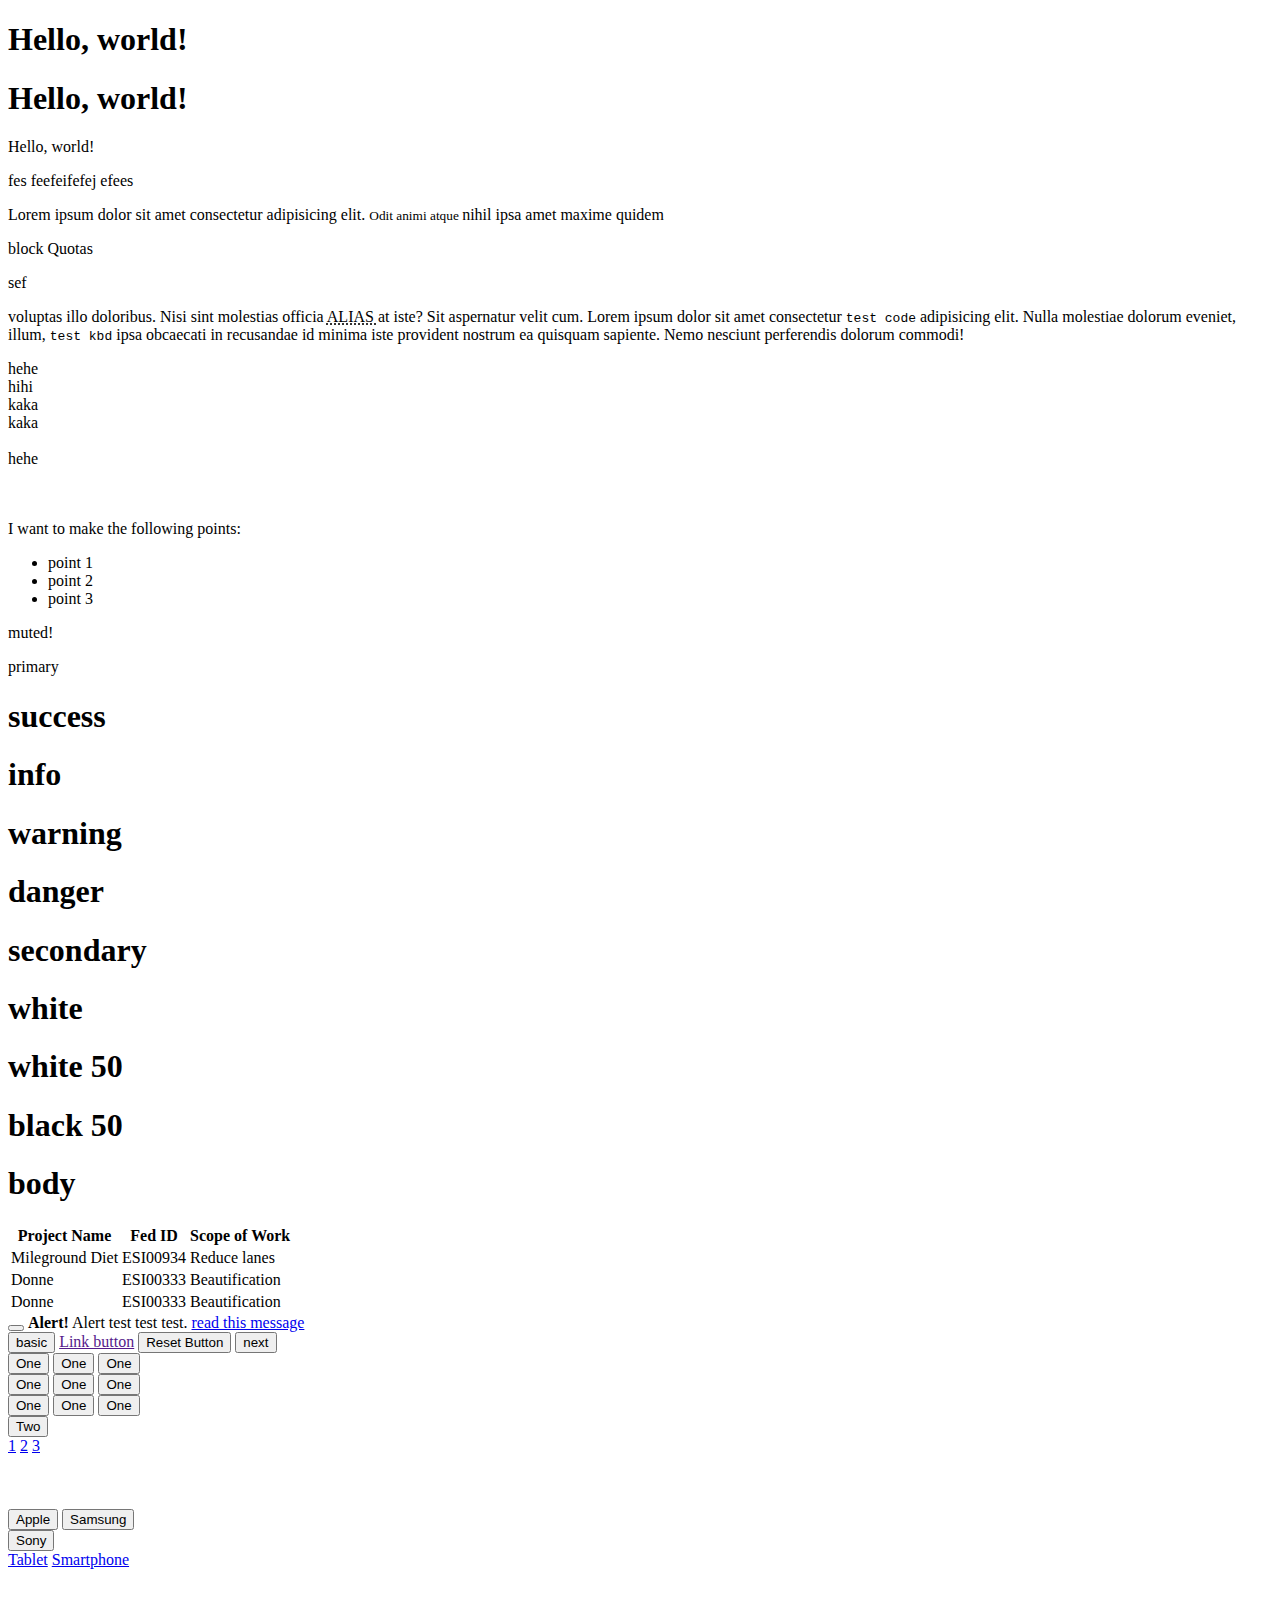
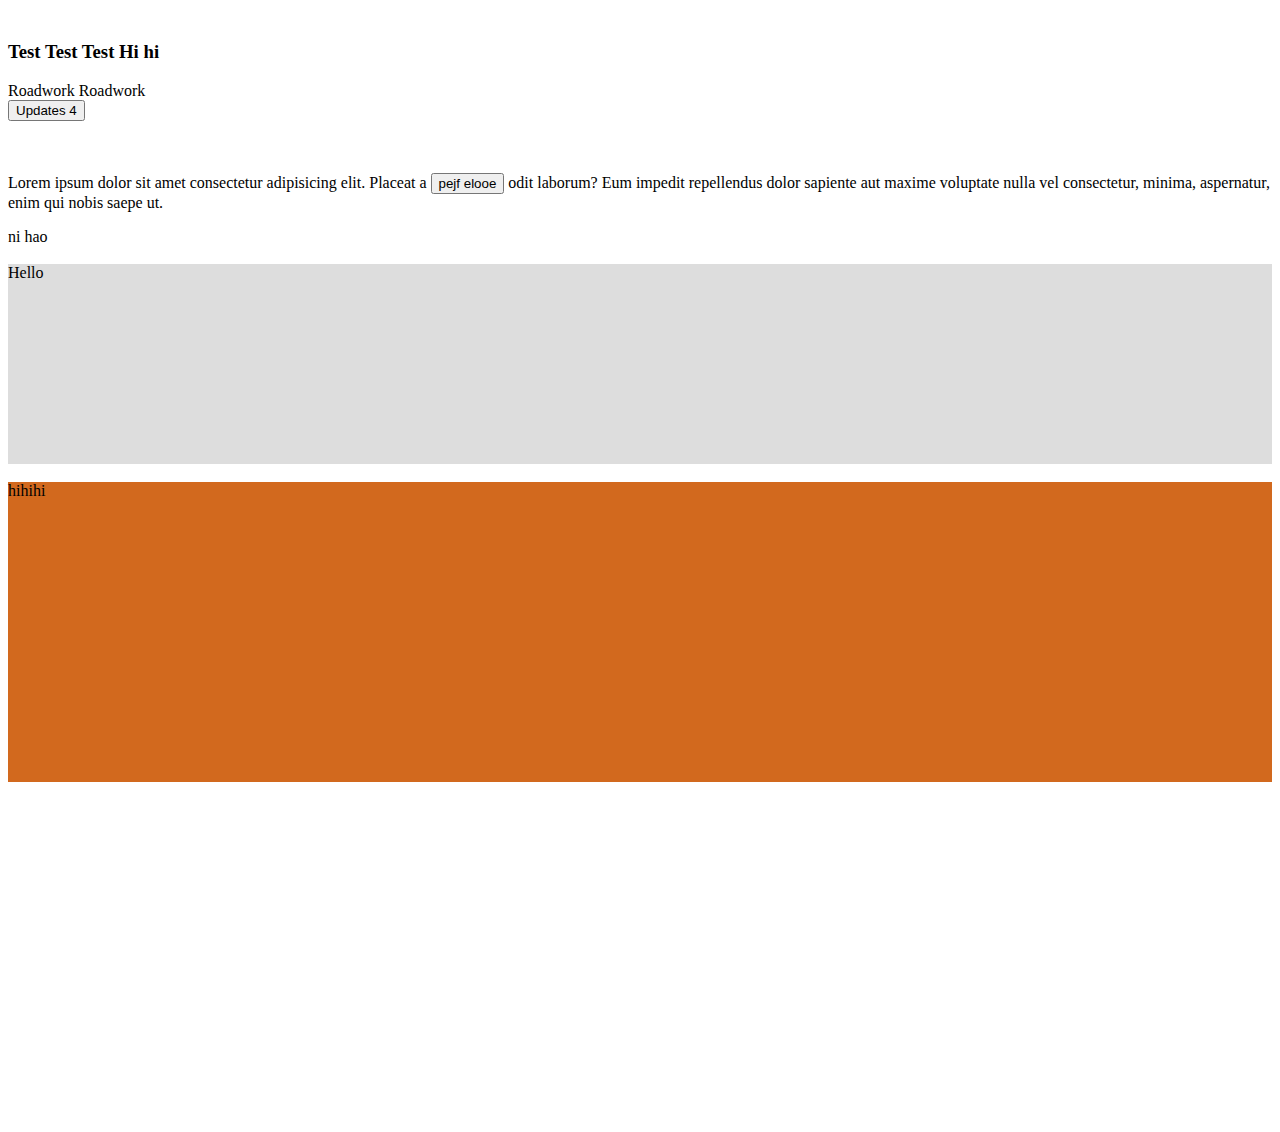
<file: CSS-Bootstrap/BS_Notes_1.html>
<!doctype html>
<html lang="en" data-bs-theme="dark">
  <head>
    <!-- Required meta tags -->
    <meta charset="utf-8">
    <meta name="viewport" content="width=device-width, initial-scale=1">

    <!-- Bootstrap CSS -->
    <link href="https://cdn.jsdelivr.net/npm/bootstrap@5.0.2/dist/css/bootstrap.min.css" rel="stylesheet" integrity="sha384-EVSTQN3/azprG1Anm3QDgpJLIm9Nao0Yz1ztcQTwFspd3yD65VohhpuuCOmLASjC" crossorigin="anonymous">

    <title>Hello, world!</title>
  </head>
  <body class="container mt-5">
    <h1 class="display-1">Hello, world!</h1>
    <h1>Hello, world!</h1>
    <p class="h1">Hello, world!</p>
    <p class=".lead">fes feefeifefej efees</p>
    <p>Lorem ipsum dolor sit amet consectetur adipisicing elit. <small class="text-danger mark"> Odit animi atque </small> nihil ipsa amet maxime quidem <p class="blockquote">block Quotas</p> <p class="blockquote-footer">sef</p>voluptas illo doloribus. Nisi sint molestias officia <abbr title="American Lily Interact Act Service"> ALIAS </abbr> at iste? Sit aspernatur velit cum. Lorem ipsum dolor sit amet consectetur <code>test code</code> adipisicing elit. Nulla molestiae dolorum eveniet, illum, <kbd>test kbd</kbd> ipsa obcaecati in recusandae id minima iste provident nostrum ea quisquam sapiente. Nemo nesciunt perferendis dolorum commodi!</p>

    <div class="row">
      <div class="col-sm-2 text-light bg-dark p-3">hehe</div>
      <div class="col-sm-2 text-light bg-danger p-3">hihi</div>
      <div class="col-sm-4 text-light bg-success p-3">kaka</div>
      <div class="col-sm-4 text-dark bg-warning p-3">kaka</div>
    </div>
    <br>
    <div class="row">
      <div class="col-sm-5 text-light bg-dark p-3">hehe</div>
    </div>

    <br><br>

    <p>I want to make the following points:</p>
    <ul class="list-inline">
      <li class ="list-inline-item">point 1</li>
      <li class ="list-inline-item">point 2</li>
      <li class ="list-inline-item">point 3</li>
    </ul>

    <p class="text-muted">muted!</p>
    <p class="text-primary">primary</p>
    <h1 class="text-success">success</h1>
    <h1 class="text-info">info</h1>
    <h1 class="text-warning">warning</h1>
    <h1 class="text-danger">danger</h1>
    <h1 class="text-secondary">secondary</h1>
    <h1 class="text-white bg-dark">white</h1>
    <h1 class="text-white-50 bg-dark">white 50</h1>
    <h1 class="text-black-50">black 50</h1>
    <h1 class="text-body">body</h1>

    <table class="table table-sm table-striped">
      <thead class="bg-success">
        <tr>
          <th>Project Name</th>
          <th>Fed ID</th>
          <th>Scope of Work</th>
        </tr>
      </thead>
      <tbody>
        <tr>
          <td>Mileground Diet</td>
          <td>ESI00934</td>
          <td>Reduce lanes</td>
        </tr>
        <tr>
          <td>Donne</td>
          <td>ESI00333</td>
          <td>Beautification</td>
        </tr>
        <tr>
          <td>Donne</td>
          <td>ESI00333</td>
          <td>Beautification</td>
        </tr>
      </tbody>
    </table>


    <div class="alert alert-info alert-dismissible fade show">
      <button type="button" class="btn-close" data-bs-dismiss="alert"></button>
      <strong>Alert!</strong> Alert test test test. <a href="http://" class="alert-link">read this message</a>
    </div>

    <button type="button" class="btn btn-light">basic</button>

    <a href="" class="btn btn-info">Link button</a>
    <input type="reset" class="btn btn-outline-success btn-lg" value="Reset Button">

    <button class="btn btn-outline-dark btn-sm"> next </button>

    <div class="m-5"></div>

    <div class="d-grid gap-2">
      <button class="btn btn-dark btn-block"><div class="p-3">One</div></button>
      <button class="btn btn-dark btn-block">One</button>
      <button class="btn btn-dark btn-block">One</button>
    </div>

    <div class="m-5"></div>

    <div class="btn-group-vertical btn-group-lg">
        <button type="button" class="btn btn-primary">One</button>
        <button type="button" class="btn btn-success">One</button>
        <button type="button" class="btn btn-dark">One</button>
    </div>

    <div class="btn-group">
      <button type="button" class="btn btn-primary">One</button>
      <button type="button" class="btn btn-primary">One</button>
      <button type="button" class="btn btn-primary">One</button>
      <div class="btn-group">
        <button type="button" class="btn btn-primary dropdown-toggle" data-bs-toggle="dropdown">Two</button>
        <div class="dropdown-menu">
          <a class="dropdown-item" href="http://">1</a>
          <a class="dropdown-item" href="http://">2</a>
          <a class="dropdown-item" href="http://">3</a>
        </div>
      </div>
    </div>

<br><br><br>

    <div class="btn-group">
      <button type="button" class="btn btn-primary">Apple</button>
      <button type="button" class="btn btn-primary">Samsung</button>
      <div class="btn-group">
        <button type="button" class="btn btn-primary dropdown-toggle" data-bs-toggle="dropdown">Sony</button>
        <div class="dropdown-menu">
          <a class="dropdown-item" href="#">Tablet</a>
          <a class="dropdown-item" href="#">Smartphone</a>
        </div>
      </div>
    </div>

    <br><br><br>

    <h3>Test Test Test <span class="badge bg-info"> Hi hi
    </h3>

    <span class="badge bg-primary">Roadwork</span>
    <span class="badge rounded-pill bg-primary">Roadwork</span>

    <div class="m-5"></div>
  

    <button class="btn btn-primary">Updates <span class="badge bg-danger">4</span></button>

    <br><br><br>

    <p>Lorem ipsum dolor sit amet consectetur adipisicing elit. Placeat a <button type="button" class="btn btn-primary btn-sm" data-bs-toggle="popover_1" title="What is???" data-bs-content="
      a wonderful day in the wild life">pejf elooe</button> odit laborum? Eum impedit repellendus dolor sapiente aut maxime voluptate nulla vel consectetur, minima, aspernatur, enim qui nobis saepe ut.</p>


      <div class="border border-3 border-danger rounded p-2 w-25">ni hao</div>

      <br>

      

      <div style="height: 200px; background-color: #ddd;">
        <div class="h-75 bg-danger">
          <span class="bg-info mx-auto" style="width: 70px;">
            Hello
          </span>
        </div>
      </div>

      <br>

      <div class="d-flex justify-content-center align-items-center" style="height: 300px; background-color: chocolate;">
        <div> hihihi</div>
      </div>


    












    




    <!-- No Code Below -->
    <div style="margin-bottom: 350px;"></div>

    <script src="https://cdn.jsdelivr.net/npm/bootstrap@5.0.2/dist/js/bootstrap.bundle.min.js" integrity="sha384-MrcW6ZMFYlzcLA8Nl+NtUVF0sA7MsXsP1UyJoMp4YLEuNSfAP+JcXn/tWtIaxVXM" crossorigin="anonymous"></script>

    <script>
      var popoverTriggerList = [].slice.call(document.querySelectorAll('[data-bs-toggle="popover_1"]'))
      var popoverList = popoverTriggerList.map(function (popoverTriggerEl) {
        return new bootstrap.Popover(popoverTriggerEl)
      })
      </script>

  </body>
</html>
</file>
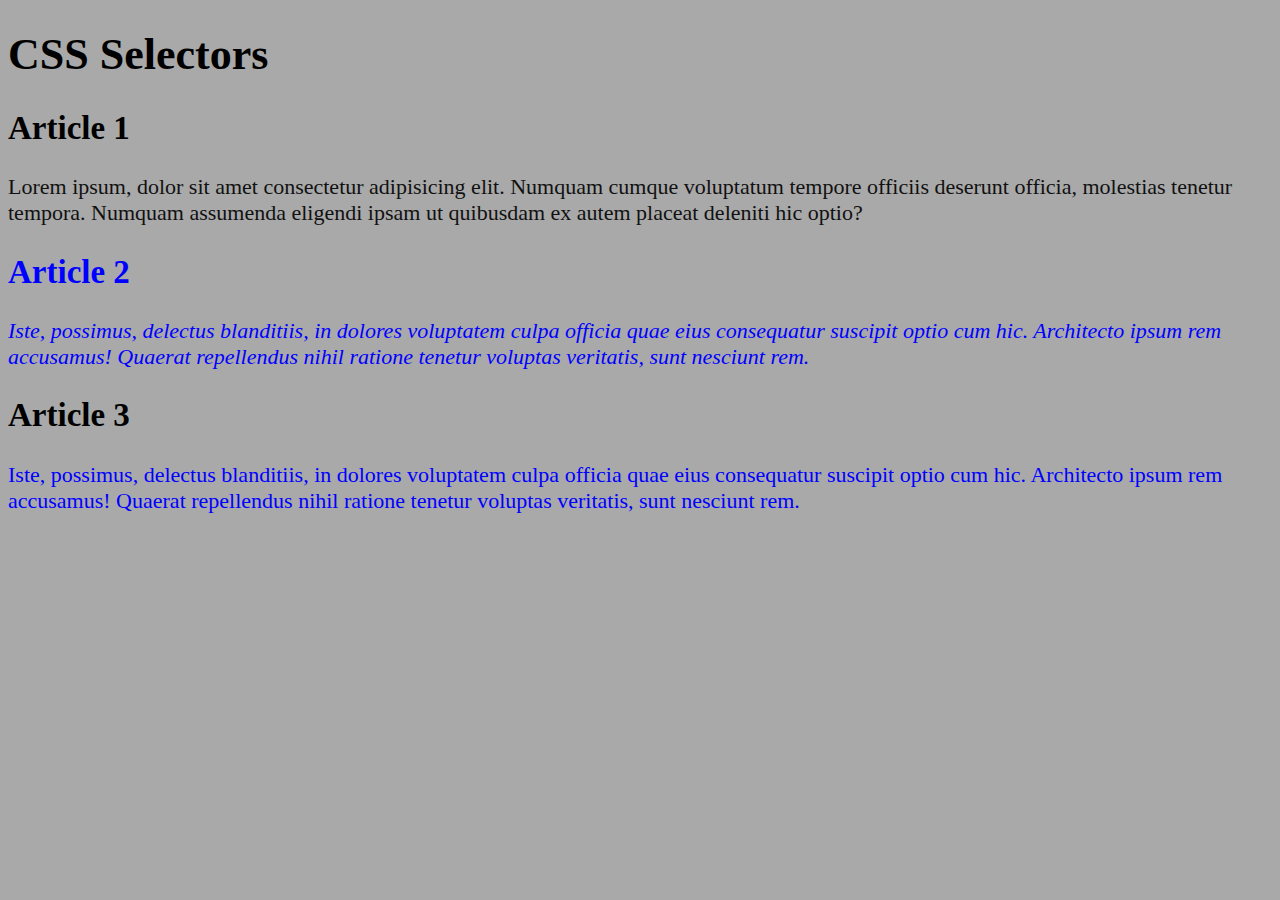
<file: CSS-Bootstrap/L1.html>
<!DOCTYPE html>
<html lang="en">

<head>
    <meta charset="UTF-8">
    <meta http-equiv="X-UA-Compatible" content="IE=edge">
    <meta name="viewport" content="width=device-width, initial-scale=1.0">
    <title>CSS Selectors</title>
    <link rel="stylesheet" href="style.css">
</head>

<body>
    <header>
        <h1>CSS Selectors</h1>
    </header>
    <main>
        <article>
            <h2>Article 1</h2>
            <p>Lorem ipsum, dolor sit amet consectetur adipisicing elit. Numquam cumque voluptatum tempore officiis
                deserunt
                officia, molestias tenetur tempora. Numquam assumenda eligendi ipsam ut quibusdam ex autem placeat
                deleniti
                hic optio?</p>
        </article>
        <article>
            <h2 class="test">Article 2</h2>
            <p id="second" class="test">Iste, possimus, delectus blanditiis, in dolores voluptatem culpa officia quae
                eius
                consequatur
                suscipit optio
                cum hic. Architecto ipsum rem accusamus! Quaerat repellendus <span class="highlight">nihil</span>
                ratione tenetur voluptas
                veritatis,
                sunt
                nesciunt rem.</p>
        </article>
        <article>
            <h2>Article 3</h2>
            <p class="test">Iste, possimus, delectus blanditiis, in dolores voluptatem culpa officia quae eius
                consequatur
                suscipit optio
                cum hic. Architecto <span class="highlight">ipsum</span> rem accusamus! Quaerat repellendus nihil
                ratione tenetur voluptas
                veritatis,
                sunt
                nesciunt rem.</p>
        </article>
    </main>
</body>

</html>
</file>
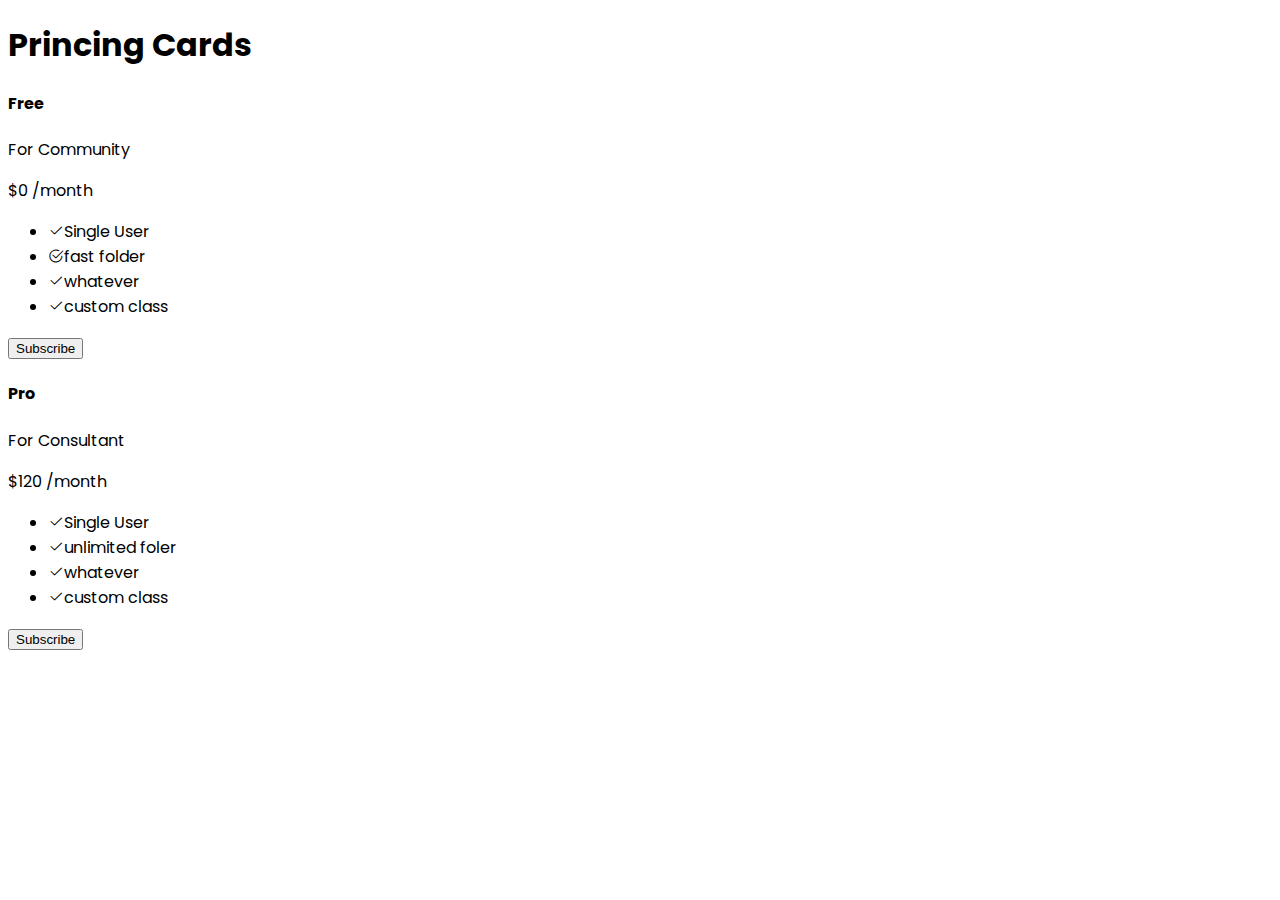
<file: CSS-Bootstrap/MiniProject_1.html>
<!doctype html>
<html lang="en">
  <head>
    <!-- Required meta tags -->
    <meta charset="utf-8">
    <meta name="viewport" content="width=device-width, initial-scale=1">

    <link rel="preconnect" href="https://fonts.googleapis.com">
    <link rel="preconnect" href="https://fonts.gstatic.com" crossorigin>

    <link href="https://fonts.googleapis.com/css2?family=Poppins:ital,wght@0,300;0,400;0,500;0,700;1,400&display=swap" rel="stylesheet">

    <!-- Bootstrap CSS -->
    <link rel="stylesheet" href="https://cdn.jsdelivr.net/npm/bootstrap-icons@1.10.5/font/bootstrap-icons.css">

    <link href="https://cdn.jsdelivr.net/npm/bootstrap@5.0.2/dist/css/bootstrap.min.css" rel="stylesheet" integrity="sha384-EVSTQN3/azprG1Anm3QDgpJLIm9Nao0Yz1ztcQTwFspd3yD65VohhpuuCOmLASjC" crossorigin="anonymous">

    <link rel="stylesheet" href="style_1.css">

    <title>Mini Project 1</title>
  </head>
  <body>
    

    <div class="container mt-5">
      <h1 class="mb-5">Princing Cards</h1>

      <div class="row">
         <!-- card-1 -->
        <div class="col-md-6">
          <div class="card rounded-4 shadow-sm border-1 mb-5 me-3 p-1">
            <div class="card-body">
              <div>
                <h4 class="fw-bold">Free</h4>
                <p class="text-muted fst-italic">For Community</p>
              </div>
              <div class="mt-5 fw-bold fs-1">
                <p>$0 <span class="fs-5 fw-light">/month</span></p>
              </div>
              <ul class="list-group list-group-flush fs-5 mb-5 vstack gap-2">
                <li class="list-group-item border-0">
                  <i class="bi bi-check2 me-2"></i>Single User
                </li>
                <li class="list-group-item border-0">
                  <i class="bi bi-check2-circle me-2"></i>fast folder  
                </li>
                <li class="list-group-item border-0">
                  <i class="bi bi-check2 me-2"></i>whatever
                </li>
                <li class="list-group-item border-0">
                  <i class="bi bi-check2 me-2"></i>custom class
                </li>
              </ul>
              <div class="d-grid">
                <button class="btn btn-dark round-5 mt-3 p-2">Subscribe</button>
              </div>
            </div>
          </div>
        </div>


        <div class="col-md-6">
          <!-- card-2  -->
          <div class="card rounded-4 shadow-sm border-1 mb-5 me-3 p-1 bg-dark">
            <div class="card-body">
              <div class="">
                <h4 class="fw-bold text-white">Pro</h4>
                <p class="text-white-50 ">For Consultant</p>
              </div>
              <div class="mt-5 fw-bold fs-1 text-white">
                <p>$120 <span class="fs-5 fw-light">/month</span> </p>
              </div>
              <ul class="list-group list-group-flush fs-5 mb-5 vstack gap-2">
                <li class="list-group-item border-0 bg-dark text-white">
                  <i class="bi bi-check2 me-2"></i>Single User
                </li>
                <li class="list-group-item border-0 bg-dark text-white">
                  <i class="bi bi-check2 me-2"></i>unlimited foler 
                </li>
                <li class="list-group-item border-0 bg-dark text-white">
                  <i class="bi bi-check2 me-2"></i>whatever
                </li>
                <li class="list-group-item border-0 bg-dark text-white">
                  <i class="bi bi-check2 me-2"></i>custom class
                </li>
              </ul>
              <div class="d-grid">
                <button class="btn btn-dark round-5 mt-3 p-2 bg-white text-dark">Subscribe</button>
              </div>
            </div>
          </div>


        </div>
      </div>
    </div>
    





















    <!-- Optional JavaScript; choose one of the two! -->

    <!-- Option 1: Bootstrap Bundle with Popper -->
    <script src="https://cdn.jsdelivr.net/npm/bootstrap@5.0.2/dist/js/bootstrap.bundle.min.js" integrity="sha384-MrcW6ZMFYlzcLA8Nl+NtUVF0sA7MsXsP1UyJoMp4YLEuNSfAP+JcXn/tWtIaxVXM" crossorigin="anonymous"></script>

    <!-- Option 2: Separate Popper and Bootstrap JS -->
    <!--
    <script src="https://cdn.jsdelivr.net/npm/@popperjs/core@2.9.2/dist/umd/popper.min.js" integrity="sha384-IQsoLXl5PILFhosVNubq5LC7Qb9DXgDA9i+tQ8Zj3iwWAwPtgFTxbJ8NT4GN1R8p" crossorigin="anonymous"></script>
    <script src="https://cdn.jsdelivr.net/npm/bootstrap@5.0.2/dist/js/bootstrap.min.js" integrity="sha384-cVKIPhGWiC2Al4u+LWgxfKTRIcfu0JTxR+EQDz/bgldoEyl4H0zUF0QKbrJ0EcQF" crossorigin="anonymous"></script>
    -->
  </body>
</html>
</file>
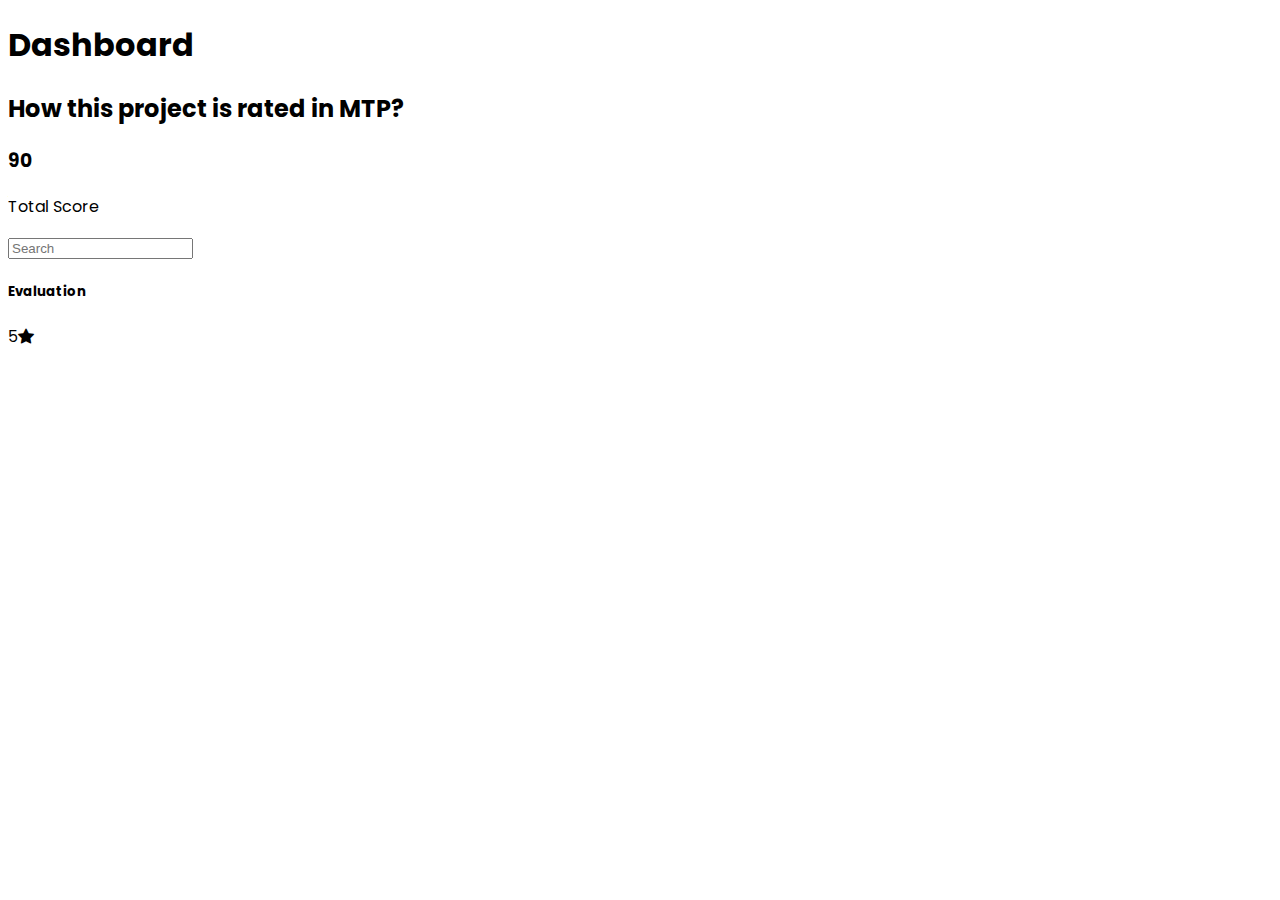
<file: CSS-Bootstrap/MiniProject_2.html>
<!doctype html>
<html lang="en">
  <head>
    <!-- Required meta tags -->
    <meta charset="utf-8">
    <meta name="viewport" content="width=device-width, initial-scale=1">

    <link rel="stylesheet" href="https://cdnjs.cloudflare.com/ajax/libs/font-awesome/6.4.0/css/all.min.css" integrity="sha512-iecdLmaskl7CVkqkXNQ/ZH/XLlvWZOJyj7Yy7tcenmpD1ypASozpmT/E0iPtmFIB46ZmdtAc9eNBvH0H/ZpiBw==" crossorigin="anonymous" referrerpolicy="no-referrer" />

    <link rel="preconnect" href="https://fonts.googleapis.com">
    <link rel="preconnect" href="https://fonts.gstatic.com" crossorigin>

    <link href="https://fonts.googleapis.com/css2?family=Poppins:ital,wght@0,300;0,400;0,500;0,700;1,400&display=swap" rel="stylesheet">

    <!-- Bootstrap CSS -->
    <link rel="stylesheet" href="https://cdn.jsdelivr.net/npm/bootstrap-icons@1.10.5/font/bootstrap-icons.css">

    <link href="https://cdn.jsdelivr.net/npm/bootstrap@5.0.2/dist/css/bootstrap.min.css" rel="stylesheet" integrity="sha384-EVSTQN3/azprG1Anm3QDgpJLIm9Nao0Yz1ztcQTwFspd3yD65VohhpuuCOmLASjC" crossorigin="anonymous">

    <link rel="stylesheet" href="style_2.css">

    <title>Mini Project 1</title>
  </head>
  <body>
    

    <div class="container mt-5">
      <h1 class="mb-5">Dashboard</h1>

      <div class="card bg-light rounded-4 shadow">
        <div class="card-body">
          <!-- top row -->
          <div class="row p-2 p-md-4">
            <!-- title -->
            <div class="col-sm-7">
              <h2 class="fw-normal lh-base">How this project is rated in MTP?</h2>
            </div>
            <!-- rating card -->
            <div class="col-sm-5">
              <div class="card">
                <div class="card-body text-center">
                  <h3 class="display-5 fw-light">
                    <i class="fas fa-star text-warning me-2"></i>90
                  </h3>
                  <p class="text-center mb-0">Total Score</p>
                </div>
              </div>
            </div>
          </div>
          <!-- search  -->
          <div class="row px-3 mt-3">
            <div class="col-12">
              <div class="input-group input-group-lg">
                <span class= "input-group-text rounded-start-5">
                  <i class="fas fa-search"></i>
                </span>
                <input type="text" class="form-control rounded-end-5" placeholder = "Search">
              </div>
            </div>
          </div>
          <!-- Ratings -->
          <div class="row p-5">
            <div class="col-12 vstack gap-2">
              <h5>Evaluation</h5>
              <div class="d-flex align-items-center gap-1">
                <span>5</span><i class="bi bi-star-fill text-warning"></i>
                <div 
                  class="progress ms-3" 
                  style="height: 10px; width: 100%;">
                <div 
                  class="progress-bar w-90"
                  role="progressbar"
                  aria-valuenow="90"
                  aria-valuemin="0"
                  aria-valuemax="100"
                  ></div>
                </div>
              </div>

            </div>

          </div>
          





        </div>
      </div>
    </div>
    





















    <!-- Optional JavaScript; choose one of the two! -->

    <!-- Option 1: Bootstrap Bundle with Popper -->
    <script src="https://cdn.jsdelivr.net/npm/bootstrap@5.0.2/dist/js/bootstrap.bundle.min.js" integrity="sha384-MrcW6ZMFYlzcLA8Nl+NtUVF0sA7MsXsP1UyJoMp4YLEuNSfAP+JcXn/tWtIaxVXM" crossorigin="anonymous"></script>

    <!-- Option 2: Separate Popper and Bootstrap JS -->
    <!--
    <script src="https://cdn.jsdelivr.net/npm/@popperjs/core@2.9.2/dist/umd/popper.min.js" integrity="sha384-IQsoLXl5PILFhosVNubq5LC7Qb9DXgDA9i+tQ8Zj3iwWAwPtgFTxbJ8NT4GN1R8p" crossorigin="anonymous"></script>
    <script src="https://cdn.jsdelivr.net/npm/bootstrap@5.0.2/dist/js/bootstrap.min.js" integrity="sha384-cVKIPhGWiC2Al4u+LWgxfKTRIcfu0JTxR+EQDz/bgldoEyl4H0zUF0QKbrJ0EcQF" crossorigin="anonymous"></script>
    -->
  </body>
</html>
</file>
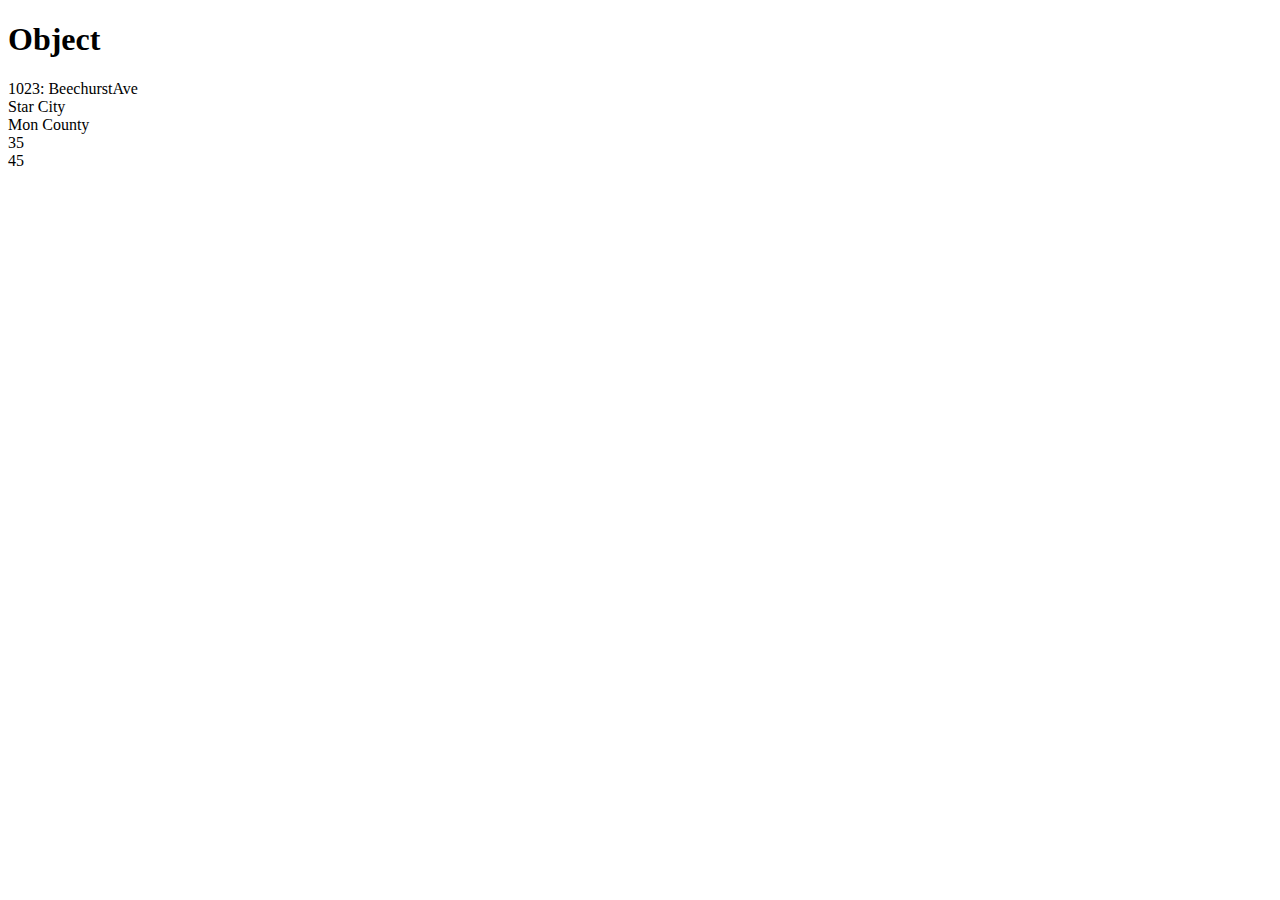
<file: JS/object.html>
<!DOCTYPE html>
<html lang="en">
<head>
  <meta charset="UTF-8">
  <meta name="viewport" content="width=device-width, initial-scale=1.0">
  <title>Document</title>
</head>
<body>
  <h1>Object</h1>
  <script>

  //create object by object literal 
  project_1 = {
    id:1023,
    name:"BeechurstAve",
    location:"Morgantown"
  }
  
  document.write(`${project_1.id}: ${project_1.name} <br>`);

  //create object by instance 
  const project_2 = new Object();
  project_2.id = 223;
  project_2.name = "Mon blvd";
  project_2.loca = "Star City"

  document.write(`${project_2.loca}<br>`);

  //create object by constructor
  function project(id_p, name_p, loca_p){
  this.id = id_p;
  this.name = name_p;
  this.location = loca_p;
  }

  project_3 = new project(998, "Donna", "Mon County");

  document.write(`${project_3.location}`);

  //define method in object

  function road(id, name, speedLimit){
    this.id = id;
    this.name = name;
    this.speedLimit = speedLimit;

    this.changeSpeedLimit = function(newSpeedLimit){
      this.speedLimit = newSpeedLimit;
    }
  }

  let road_1 = new road(334, "Mileground", 35);
  document.write(`<br>${road_1.speedLimit}`);
  road_1.changeSpeedLimit(45)
  document.write(`<br>${road_1.speedLimit}`);

  //use Object.assign()
  const roadBasic = {
    name: "Mileground",
    length: 334,
  }

  const roadPerformance = {
    AADT: 9983,
    LOS: "B"
  }

  const roadInfo = {};

  Object.assign(roadInfo, roadBasic,roadPerformance);

  console.log(roadInfo);

  //use Object.create()
  const projectProtoType = {
    startObligate(){
      console.log(`Project ${this.name} has been oblicated`);
    },

    constructComplete(){
      console.log(`Project ${this.name} has constructed`);
    },

    checkProgress(){
      console.log(`Project status:${this.progress}`);
    },

    updateProgress(progress){
      this.progress = progress;
      console.log(`Project ${this.name} progress updated: ${this.progress}`);
    }
  }

  const project_c = Object.create(projectProtoType);
  project_c.name = 'Kent Ave Expansion';
  project_c.progress = 0;

  project_c.startObligate();
  project_c.constructComplete();
  project_c.checkProgress();
  project_c.updateProgress(50)
  project_c.checkProgress();

  console.log(project_c);







    

  </script>
</body>
</html>
</file>
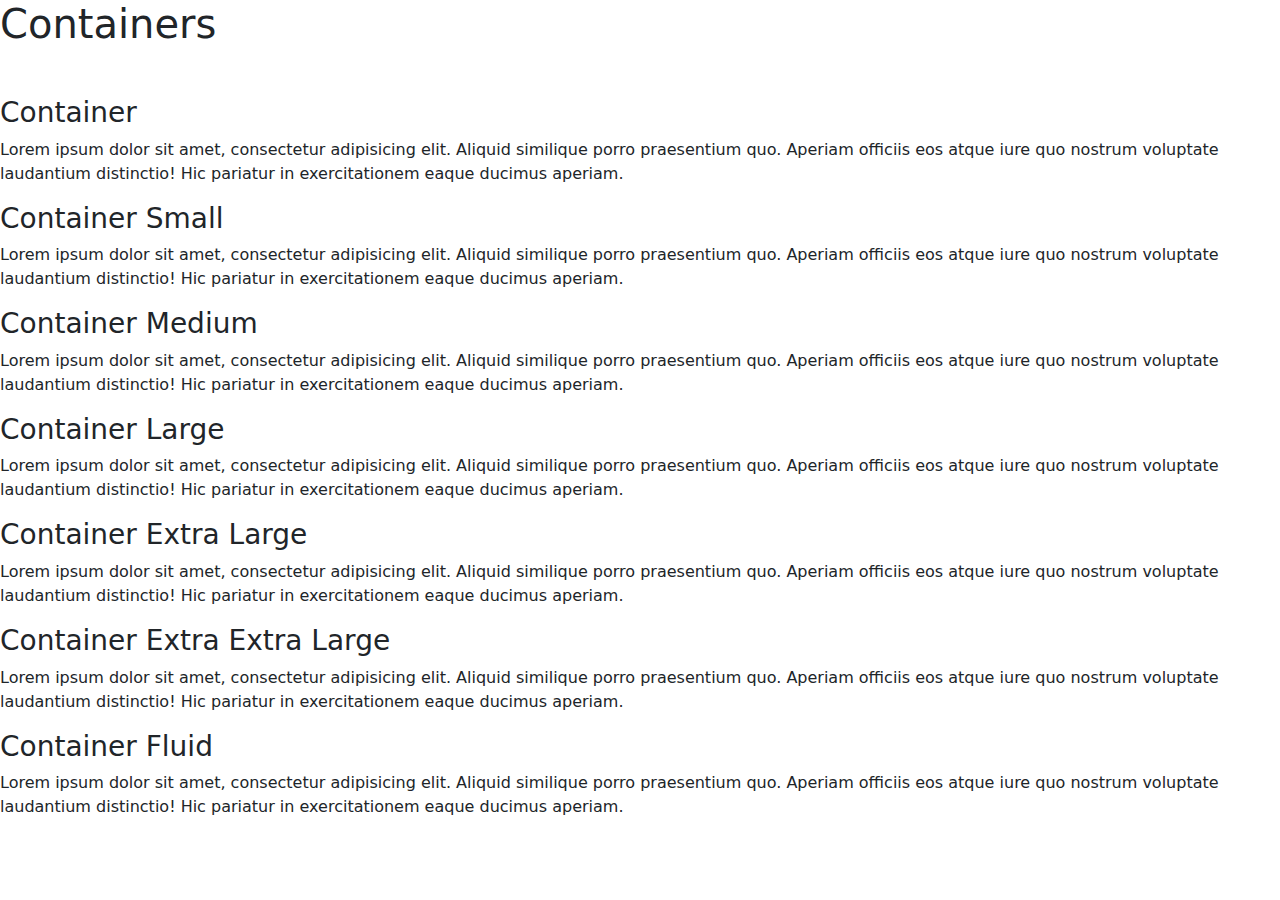
<file: CSS-Bootstrap/MiniProject3/bootstrap-sandbox-start/01-containers.html>
<!DOCTYPE html>
<html lang="en">
  <head>
    <meta charset="UTF-8" />
    <meta http-equiv="X-UA-Compatible" content="IE=edge" />
    <meta name="viewport" content="width=device-width, initial-scale=1.0" />
    <link rel="stylesheet" href="./assets/css/bootstrap.min.css" />

    <title>Bootstrap Sandbox | Containers</title>
  </head>
  <body>
    <h1 class="mb-5">Containers</h1>

    <div class="">
      <h3>Container</h3>
      <p>
        Lorem ipsum dolor sit amet, consectetur adipisicing elit. Aliquid
        similique porro praesentium quo. Aperiam officiis eos atque iure quo
        nostrum voluptate laudantium distinctio! Hic pariatur in exercitationem
        eaque ducimus aperiam.
      </p>
    </div>

    <div class="">
      <h3>Container Small</h3>
      <p>
        Lorem ipsum dolor sit amet, consectetur adipisicing elit. Aliquid
        similique porro praesentium quo. Aperiam officiis eos atque iure quo
        nostrum voluptate laudantium distinctio! Hic pariatur in exercitationem
        eaque ducimus aperiam.
      </p>
    </div>

    <div class="">
      <h3>Container Medium</h3>
      <p>
        Lorem ipsum dolor sit amet, consectetur adipisicing elit. Aliquid
        similique porro praesentium quo. Aperiam officiis eos atque iure quo
        nostrum voluptate laudantium distinctio! Hic pariatur in exercitationem
        eaque ducimus aperiam.
      </p>
    </div>

    <div class="">
      <h3>Container Large</h3>
      <p>
        Lorem ipsum dolor sit amet, consectetur adipisicing elit. Aliquid
        similique porro praesentium quo. Aperiam officiis eos atque iure quo
        nostrum voluptate laudantium distinctio! Hic pariatur in exercitationem
        eaque ducimus aperiam.
      </p>
    </div>

    <div class="">
      <h3>Container Extra Large</h3>
      <p>
        Lorem ipsum dolor sit amet, consectetur adipisicing elit. Aliquid
        similique porro praesentium quo. Aperiam officiis eos atque iure quo
        nostrum voluptate laudantium distinctio! Hic pariatur in exercitationem
        eaque ducimus aperiam.
      </p>
    </div>

    <div class="">
      <h3>Container Extra Extra Large</h3>
      <p>
        Lorem ipsum dolor sit amet, consectetur adipisicing elit. Aliquid
        similique porro praesentium quo. Aperiam officiis eos atque iure quo
        nostrum voluptate laudantium distinctio! Hic pariatur in exercitationem
        eaque ducimus aperiam.
      </p>
    </div>

    <div class="">
      <h3>Container Fluid</h3>
      <p>
        Lorem ipsum dolor sit amet, consectetur adipisicing elit. Aliquid
        similique porro praesentium quo. Aperiam officiis eos atque iure quo
        nostrum voluptate laudantium distinctio! Hic pariatur in exercitationem
        eaque ducimus aperiam.
      </p>
    </div>

    <script src="./assets/js/bootstrap.bundle.min.js"></script>
  </body>
</html>
</file>
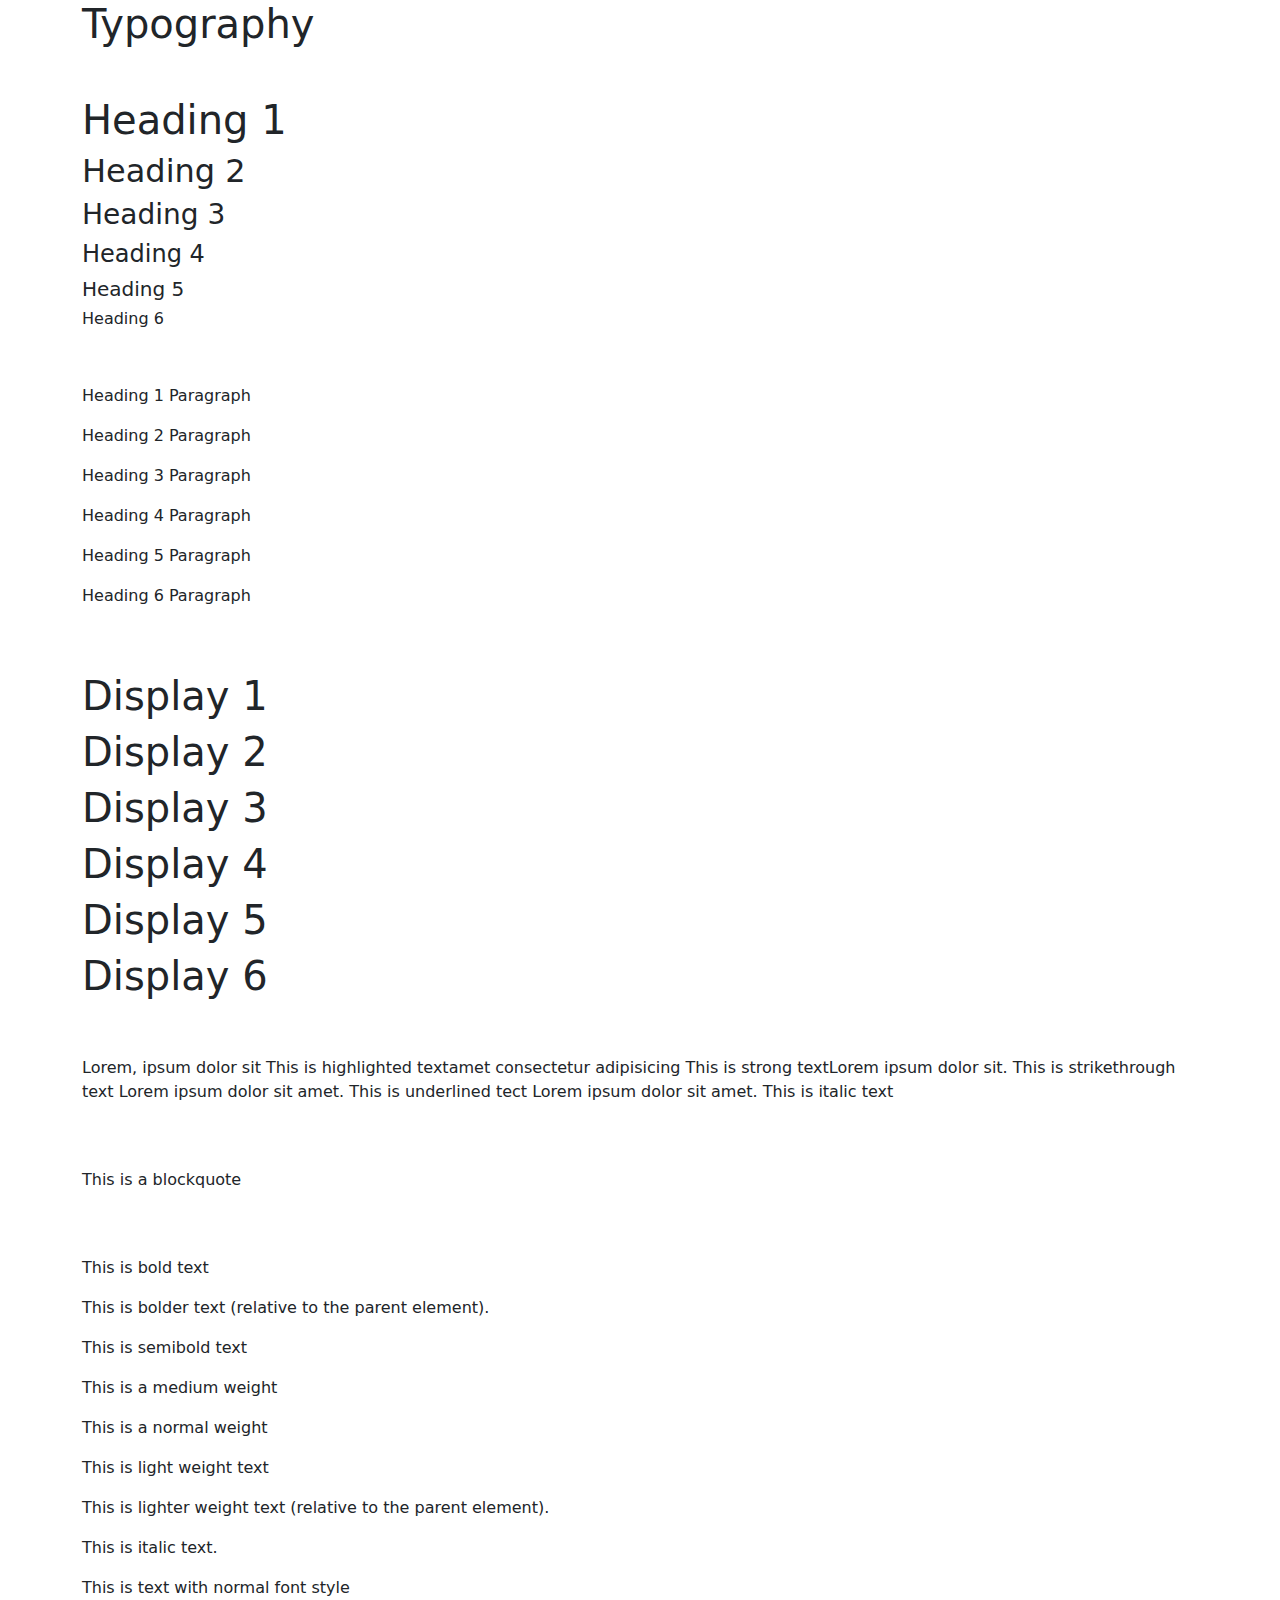
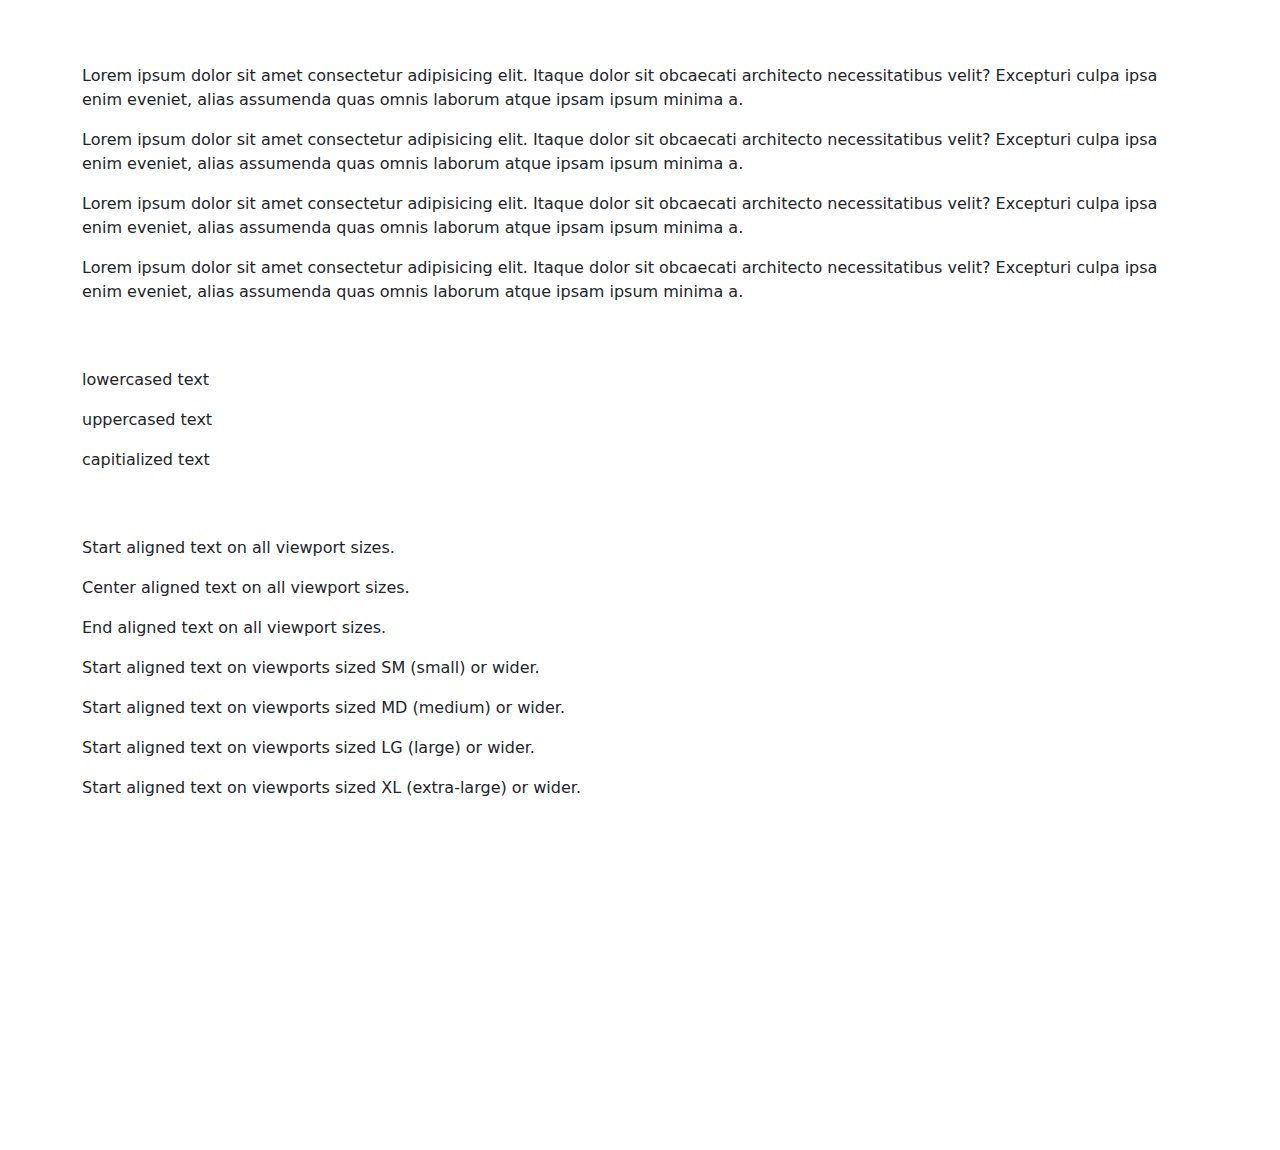
<file: CSS-Bootstrap/MiniProject3/bootstrap-sandbox-start/02-typography.html>
<!DOCTYPE html>
<html lang="en">
  <head>
    <meta charset="UTF-8" />
    <meta http-equiv="X-UA-Compatible" content="IE=edge" />
    <meta name="viewport" content="width=device-width, initial-scale=1.0" />
    <link rel="stylesheet" href="./assets/css/bootstrap.min.css" />
    <title>Bootstrap Sandbox | Typography</title>
  </head>
  <body>
    <div class="container">
      <h1 class="mb-5">Typography</h1>

      <!-- Headings -->
      <h1>Heading 1</h1>
      <h2>Heading 2</h2>
      <h3>Heading 3</h3>
      <h4>Heading 4</h4>
      <h5>Heading 5</h5>
      <h6>Heading 6</h6>

      <br /><br />

      <!-- Heading Classes -->
      <p class="">Heading 1 Paragraph</p>
      <p class="">Heading 2 Paragraph</p>
      <p class="">Heading 3 Paragraph</p>
      <p class="">Heading 4 Paragraph</p>
      <p class="">Heading 5 Paragraph</p>
      <p class="">Heading 6 Paragraph</p>

      <br /><br />

      <!-- Display Headings -->
      <h1 class="">Display 1</h1>
      <h1 class="">Display 2</h1>
      <h1 class="">Display 3</h1>
      <h1 class="">Display 4</h1>
      <h1 class="">Display 5</h1>
      <h1 class="">Display 6</h1>

      <br /><br />

      <!-- Inline Classes -->
      <p>
        Lorem, ipsum dolor sit
        <span class="">This is highlighted text</span>amet consectetur
        adipisicing <span class="">This is strong text</span>Lorem ipsum dolor
        sit. <span class="">This is strikethrough text</span> Lorem ipsum dolor
        sit amet. <span class="">This is underlined tect</span> Lorem ipsum
        dolor sit amet. <span class="">This is italic text</span>
      </p>

      <br /><br />

      <!-- Blockquote -->
      <blockquote class="">
        <p>This is a blockquote</p>
      </blockquote>

      <br /><br />

      <!-- Font Weight -->
      <p class="">This is bold text</p>
      <p class="">This is bolder text (relative to the parent element).</p>
      <p class="">This is semibold text</p>
      <p class="">This is a medium weight</p>
      <p class="">This is a normal weight</p>
      <p class="">This is light weight text</p>
      <p class="">
        This is lighter weight text (relative to the parent element).
      </p>
      <p class="">This is italic text.</p>
      <p class="">This is text with normal font style</p>

      <br /><br />

      <!-- Line Height -->
      <p class="">
        Lorem ipsum dolor sit amet consectetur adipisicing elit. Itaque dolor
        sit obcaecati architecto necessitatibus velit? Excepturi culpa ipsa enim
        eveniet, alias assumenda quas omnis laborum atque ipsam ipsum minima a.
      </p>
      <p class="">
        Lorem ipsum dolor sit amet consectetur adipisicing elit. Itaque dolor
        sit obcaecati architecto necessitatibus velit? Excepturi culpa ipsa enim
        eveniet, alias assumenda quas omnis laborum atque ipsam ipsum minima a.
      </p>
      <p class="">
        Lorem ipsum dolor sit amet consectetur adipisicing elit. Itaque dolor
        sit obcaecati architecto necessitatibus velit? Excepturi culpa ipsa enim
        eveniet, alias assumenda quas omnis laborum atque ipsam ipsum minima a.
      </p>
      <p class="">
        Lorem ipsum dolor sit amet consectetur adipisicing elit. Itaque dolor
        sit obcaecati architecto necessitatibus velit? Excepturi culpa ipsa enim
        eveniet, alias assumenda quas omnis laborum atque ipsam ipsum minima a.
      </p>

      <br /><br />

      <!-- Text Transform -->
      <p class="">lowercased text</p>
      <p class="">uppercased text</p>
      <p class="">capitialized text</p>

      <br /><br />

      <!-- Text Alignment -->
      <p class="">Start aligned text on all viewport sizes.</p>
      <p class="">Center aligned text on all viewport sizes.</p>
      <p class="">End aligned text on all viewport sizes.</p>

      <p class="">Start aligned text on viewports sized SM (small) or wider.</p>
      <p class="">
        Start aligned text on viewports sized MD (medium) or wider.
      </p>
      <p class="">Start aligned text on viewports sized LG (large) or wider.</p>
      <p class="">
        Start aligned text on viewports sized XL (extra-large) or wider.
      </p>

      <!-- Don't go past here -->
    </div>
    <div style="margin-top: 350px"></div>

    <script src="./assets/js/bootstrap.bundle.min.js"></script>
  </body>
</html>
</file>
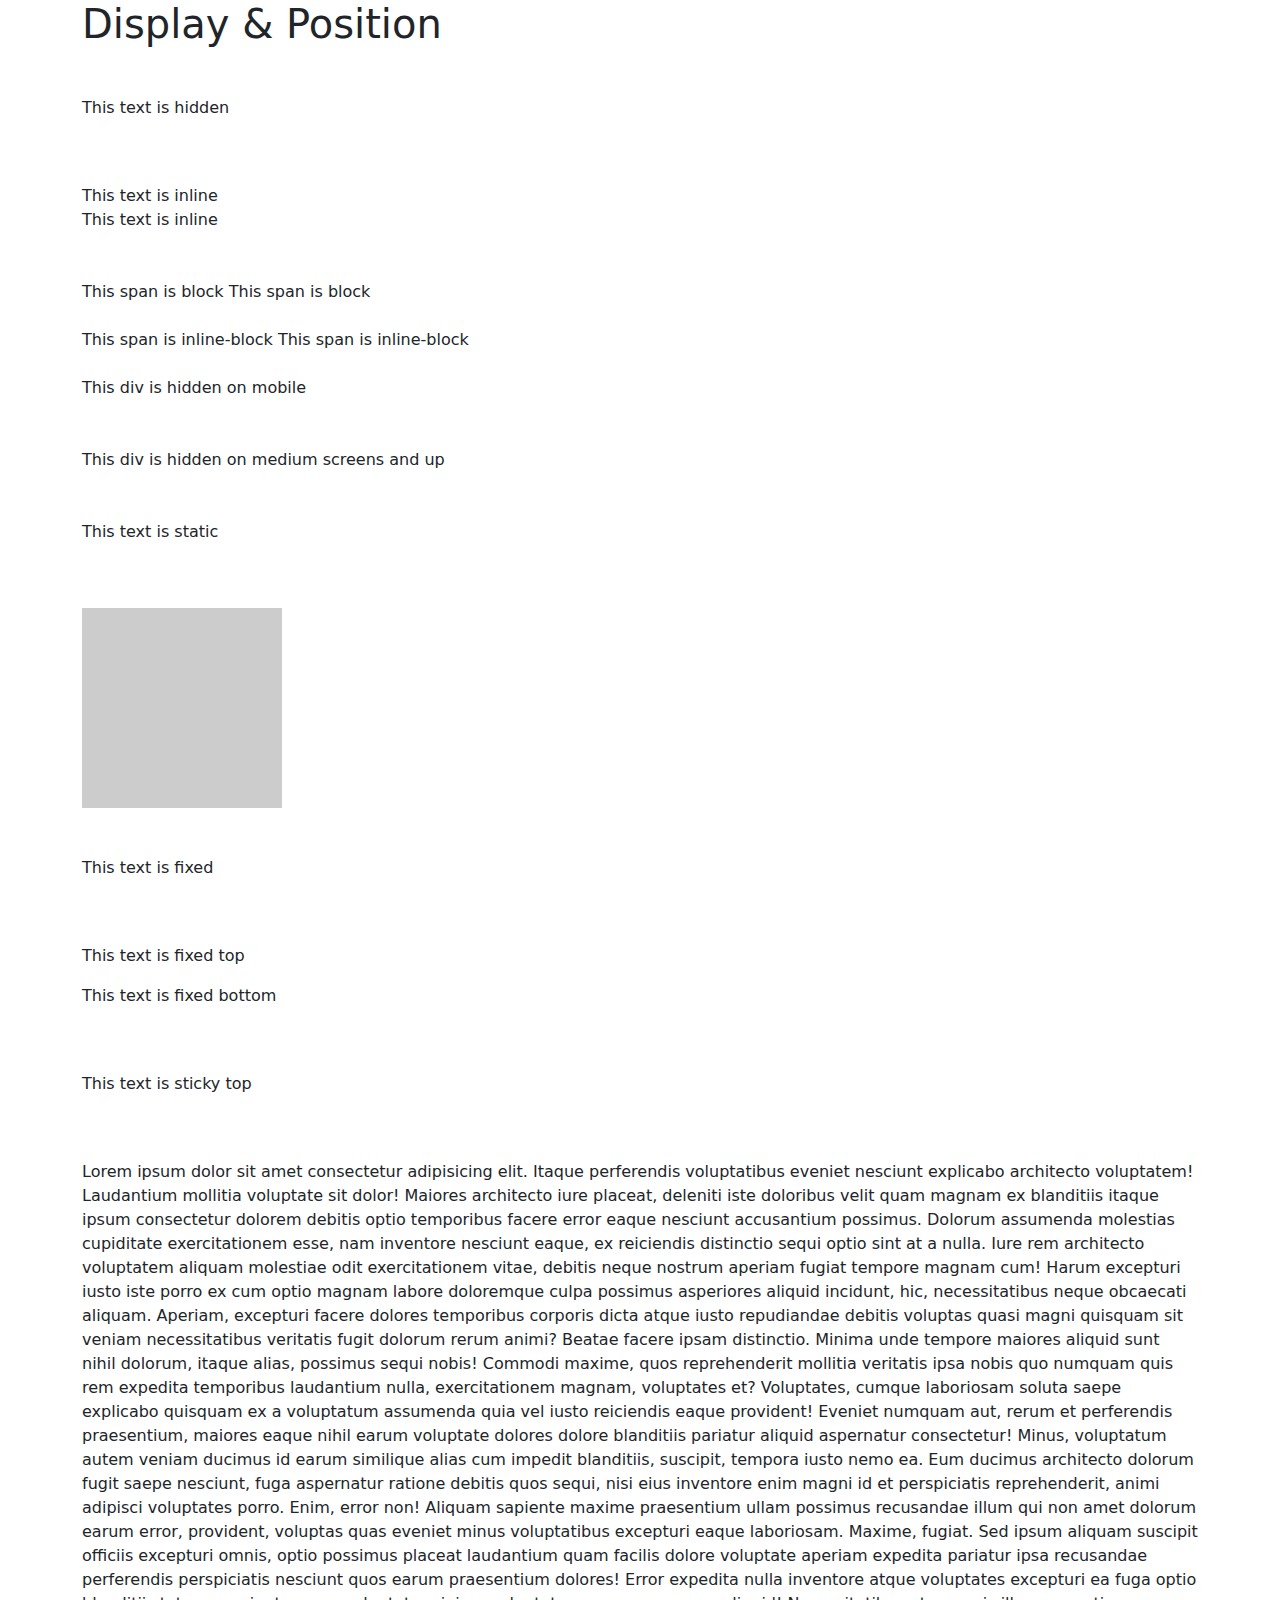
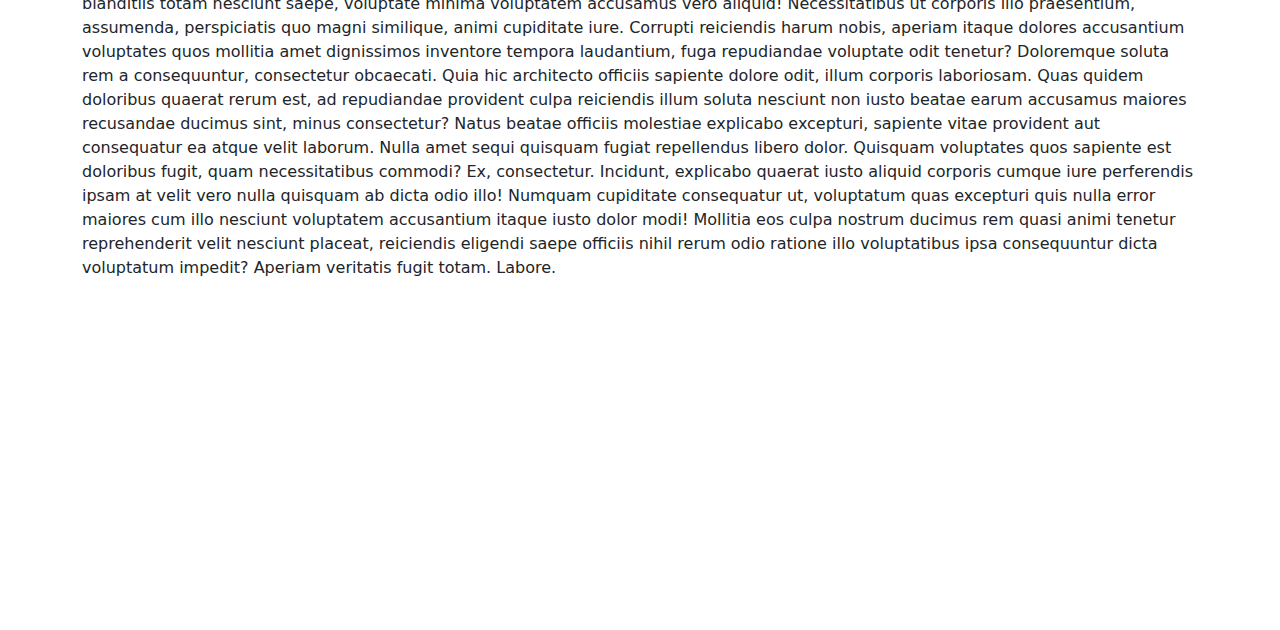
<file: CSS-Bootstrap/MiniProject3/bootstrap-sandbox-start/03-display-position.html>
<!DOCTYPE html>
<html lang="en">
  <head>
    <meta charset="UTF-8" />
    <meta http-equiv="X-UA-Compatible" content="IE=edge" />
    <meta name="viewport" content="width=device-width, initial-scale=1.0" />
    <link rel="stylesheet" href="./assets/css/bootstrap.min.css" />
    <title>Bootstrap Sandbox | Display & Position</title>
  </head>
  <body>
    <div class="container">
      <h1 class="mb-5">Display & Position</h1>

      <!-- Display None -->
      <p class="">This text is hidden</p>

      <br /><br />

      <!-- Display Inline -->
      <div class="">This text is inline</div>
      <div class="">This text is inline</div>

      <br /><br />

      <!-- Display Block -->
      <span class="">This span is block</span>
      <span class="">This span is block</span>

      <br /><br />

      <!-- Display Inline Block -->
      <span class="" style="width: 500px">This span is inline-block</span>
      <span class="">This span is inline-block</span>

      <br /><br />

      <!-- Hide on small screens -->
      <div class="">This div is hidden on mobile</div>

      <br /><br />

      <!-- Hide on medium screens and up -->
      <div class="">This div is hidden on medium screens and up</div>

      <br /><br />

      <!-- POSITIONING -->

      <!-- Position Static -->
      <p class="">This text is static</p>

      <br /><br />

      <div
        class=""
        style="height: 200px; width: 200px; background: #ccc"
      ></div>

      <br /><br />

      <!-- Position Fixed -->
      <p class="">This text is fixed</p>

      <br /><br />

      <p class="">This text is fixed top</p>
      <p class="">This text is fixed bottom</p>

      <br /><br />

      <!-- Sticky Top -->
      <p class="">This text is sticky top</p>

      <br /><br />

      <!-- Filler Text -->
      <p>
        Lorem ipsum dolor sit amet consectetur adipisicing elit. Itaque
        perferendis voluptatibus eveniet nesciunt explicabo architecto
        voluptatem! Laudantium mollitia voluptate sit dolor! Maiores architecto
        iure placeat, deleniti iste doloribus velit quam magnam ex blanditiis
        itaque ipsum consectetur dolorem debitis optio temporibus facere error
        eaque nesciunt accusantium possimus. Dolorum assumenda molestias
        cupiditate exercitationem esse, nam inventore nesciunt eaque, ex
        reiciendis distinctio sequi optio sint at a nulla. Iure rem architecto
        voluptatem aliquam molestiae odit exercitationem vitae, debitis neque
        nostrum aperiam fugiat tempore magnam cum! Harum excepturi iusto iste
        porro ex cum optio magnam labore doloremque culpa possimus asperiores
        aliquid incidunt, hic, necessitatibus neque obcaecati aliquam. Aperiam,
        excepturi facere dolores temporibus corporis dicta atque iusto
        repudiandae debitis voluptas quasi magni quisquam sit veniam
        necessitatibus veritatis fugit dolorum rerum animi? Beatae facere ipsam
        distinctio. Minima unde tempore maiores aliquid sunt nihil dolorum,
        itaque alias, possimus sequi nobis! Commodi maxime, quos reprehenderit
        mollitia veritatis ipsa nobis quo numquam quis rem expedita temporibus
        laudantium nulla, exercitationem magnam, voluptates et? Voluptates,
        cumque laboriosam soluta saepe explicabo quisquam ex a voluptatum
        assumenda quia vel iusto reiciendis eaque provident! Eveniet numquam
        aut, rerum et perferendis praesentium, maiores eaque nihil earum
        voluptate dolores dolore blanditiis pariatur aliquid aspernatur
        consectetur! Minus, voluptatum autem veniam ducimus id earum similique
        alias cum impedit blanditiis, suscipit, tempora iusto nemo ea. Eum
        ducimus architecto dolorum fugit saepe nesciunt, fuga aspernatur ratione
        debitis quos sequi, nisi eius inventore enim magni id et perspiciatis
        reprehenderit, animi adipisci voluptates porro. Enim, error non! Aliquam
        sapiente maxime praesentium ullam possimus recusandae illum qui non amet
        dolorum earum error, provident, voluptas quas eveniet minus voluptatibus
        excepturi eaque laboriosam. Maxime, fugiat. Sed ipsum aliquam suscipit
        officiis excepturi omnis, optio possimus placeat laudantium quam facilis
        dolore voluptate aperiam expedita pariatur ipsa recusandae perferendis
        perspiciatis nesciunt quos earum praesentium dolores! Error expedita
        nulla inventore atque voluptates excepturi ea fuga optio blanditiis
        totam nesciunt saepe, voluptate minima voluptatem accusamus vero
        aliquid! Necessitatibus ut corporis illo praesentium, assumenda,
        perspiciatis quo magni similique, animi cupiditate iure. Corrupti
        reiciendis harum nobis, aperiam itaque dolores accusantium voluptates
        quos mollitia amet dignissimos inventore tempora laudantium, fuga
        repudiandae voluptate odit tenetur? Doloremque soluta rem a
        consequuntur, consectetur obcaecati. Quia hic architecto officiis
        sapiente dolore odit, illum corporis laboriosam. Quas quidem doloribus
        quaerat rerum est, ad repudiandae provident culpa reiciendis illum
        soluta nesciunt non iusto beatae earum accusamus maiores recusandae
        ducimus sint, minus consectetur? Natus beatae officiis molestiae
        explicabo excepturi, sapiente vitae provident aut consequatur ea atque
        velit laborum. Nulla amet sequi quisquam fugiat repellendus libero
        dolor. Quisquam voluptates quos sapiente est doloribus fugit, quam
        necessitatibus commodi? Ex, consectetur. Incidunt, explicabo quaerat
        iusto aliquid corporis cumque iure perferendis ipsam at velit vero nulla
        quisquam ab dicta odio illo! Numquam cupiditate consequatur ut,
        voluptatum quas excepturi quis nulla error maiores cum illo nesciunt
        voluptatem accusantium itaque iusto dolor modi! Mollitia eos culpa
        nostrum ducimus rem quasi animi tenetur reprehenderit velit nesciunt
        placeat, reiciendis eligendi saepe officiis nihil rerum odio ratione
        illo voluptatibus ipsa consequuntur dicta voluptatum impedit? Aperiam
        veritatis fugit totam. Labore.
      </p>
      <!-- Don't go past here -->
    </div>
    <div style="margin-top: 350px"></div>

    <script src="./assets/js/bootstrap.bundle.min.js"></script>
  </body>
</html>
</file>
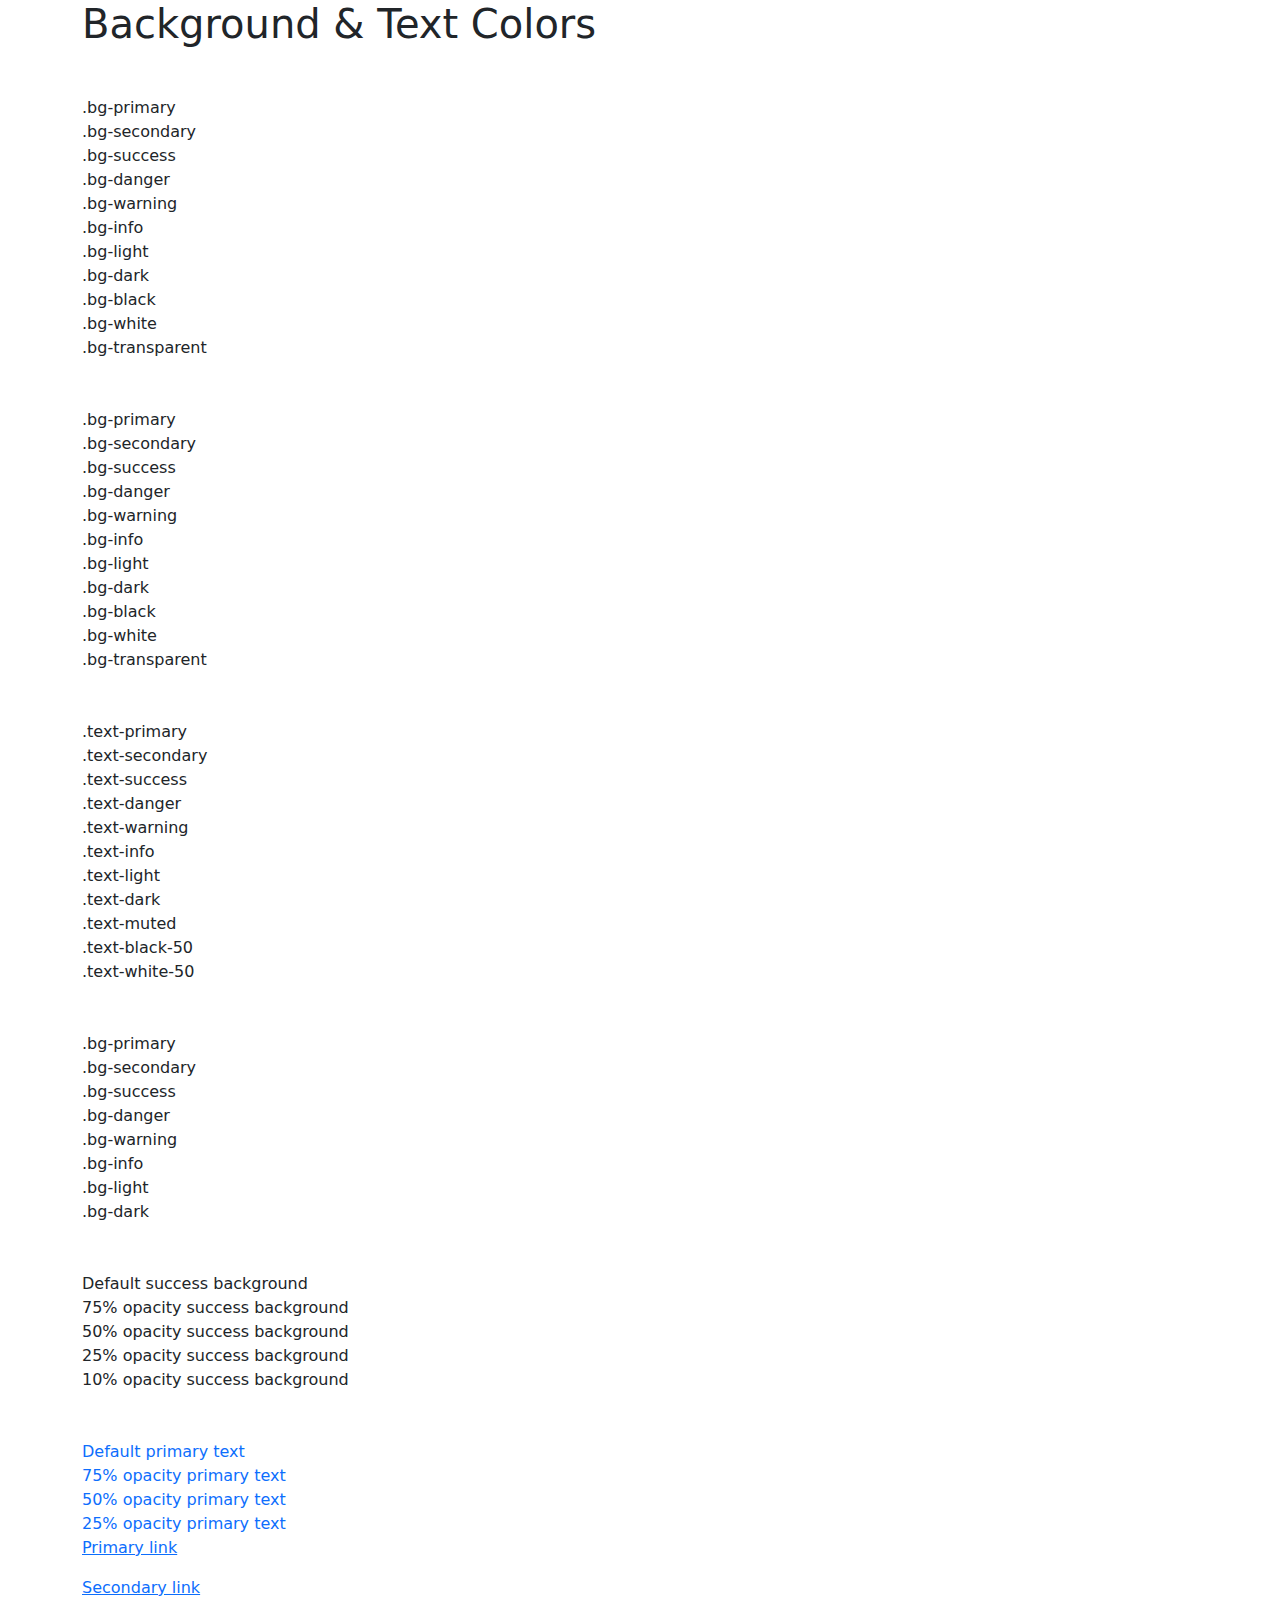
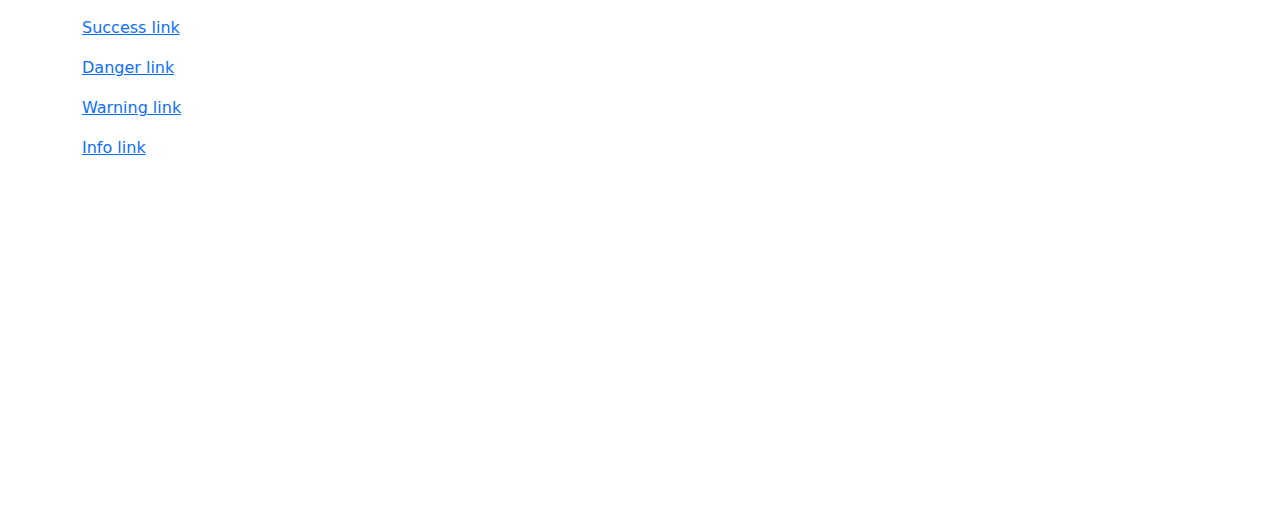
<file: CSS-Bootstrap/MiniProject3/bootstrap-sandbox-start/04-background-text-colors.html>
<!DOCTYPE html>
<html lang="en">
  <head>
    <meta charset="UTF-8" />
    <meta http-equiv="X-UA-Compatible" content="IE=edge" />
    <meta name="viewport" content="width=device-width, initial-scale=1.0" />
    <link rel="stylesheet" href="./assets/css/bootstrap.min.css" />
    <title>Bootstrap Sandbox | Background & Text Colors</title>
  </head>
  <body>
    <div class="container">
      <h1 class="mb-5">Background & Text Colors</h1>

      <!-- Background Colors -->
      <div class="">.bg-primary</div>
      <div class="">.bg-secondary</div>
      <div class="">.bg-success</div>
      <div class="">.bg-danger</div>
      <div class="">.bg-warning</div>
      <div class="">.bg-info</div>
      <div class="">.bg-light</div>
      <div class="">.bg-dark</div>
      <div class="">.bg-black</div>
      <div class="">.bg-white</div>
      <div class="">.bg-transparent</div>

      <br /><br />

      <!-- Text Background Colors -->
      <div class="">.bg-primary</div>
      <div class="">.bg-secondary</div>
      <div class="">.bg-success</div>
      <div class="">.bg-danger</div>
      <div class="">.bg-warning</div>
      <div class="">.bg-info</div>
      <div class="">.bg-light</div>
      <div class="">.bg-dark</div>
      <div class="">.bg-black</div>
      <div class="">.bg-white</div>
      <div class="">.bg-transparent</div>

      <br /><br />

      <!-- Text Colors -->
      <div class="">.text-primary</div>
      <div class="">.text-secondary</div>
      <div class="">.text-success</div>
      <div class="">.text-danger</div>
      <div class="">.text-warning</div>
      <div class="">.text-info</div>
      <div class="">.text-light</div>
      <div class="">.text-dark</div>
      <div class="">.text-muted</div>
      <div class="">.text-black-50</div>
      <div class="">.text-white-50</div>

      <br /><br />

      <!-- Gradients -->
      <div class="">.bg-primary</div>
      <div class="">.bg-secondary</div>
      <div class="">.bg-success</div>
      <div class="">.bg-danger</div>
      <div class="">.bg-warning</div>
      <div class="">.bg-info</div>
      <div class="">.bg-light</div>
      <div class="">.bg-dark</div>

      <br /><br />

      <!-- Background Opacity -->
      <div class="">Default success background</div>
      <div class="">75% opacity success background</div>
      <div class="">50% opacity success background</div>
      <div class="">25% opacity success background</div>
      <div class="">10% opacity success background</div>

      <br /><br />

      <!-- Text Opacity -->
      <div class="text-primary">Default primary text</div>
      <div class="text-primary">75% opacity primary text</div>
      <div class="text-primary">50% opacity primary text</div>
      <div class="text-primary">25% opacity primary text</div>

      <!-- Link Colors -->
      <p><a href="#" class="">Primary link</a></p>
      <p><a href="#" class="">Secondary link</a></p>
      <p><a href="#" class="">Success link</a></p>
      <p><a href="#" class="">Danger link</a></p>
      <p><a href="#" class="">Warning link</a></p>
      <p><a href="#" class="">Info link</a></p>

      <!-- Don't go past here -->
    </div>
    <div style="margin-top: 350px"></div>

    <script src="./assets/js/bootstrap.bundle.min.js"></script>
  </body>
</html>
</file>
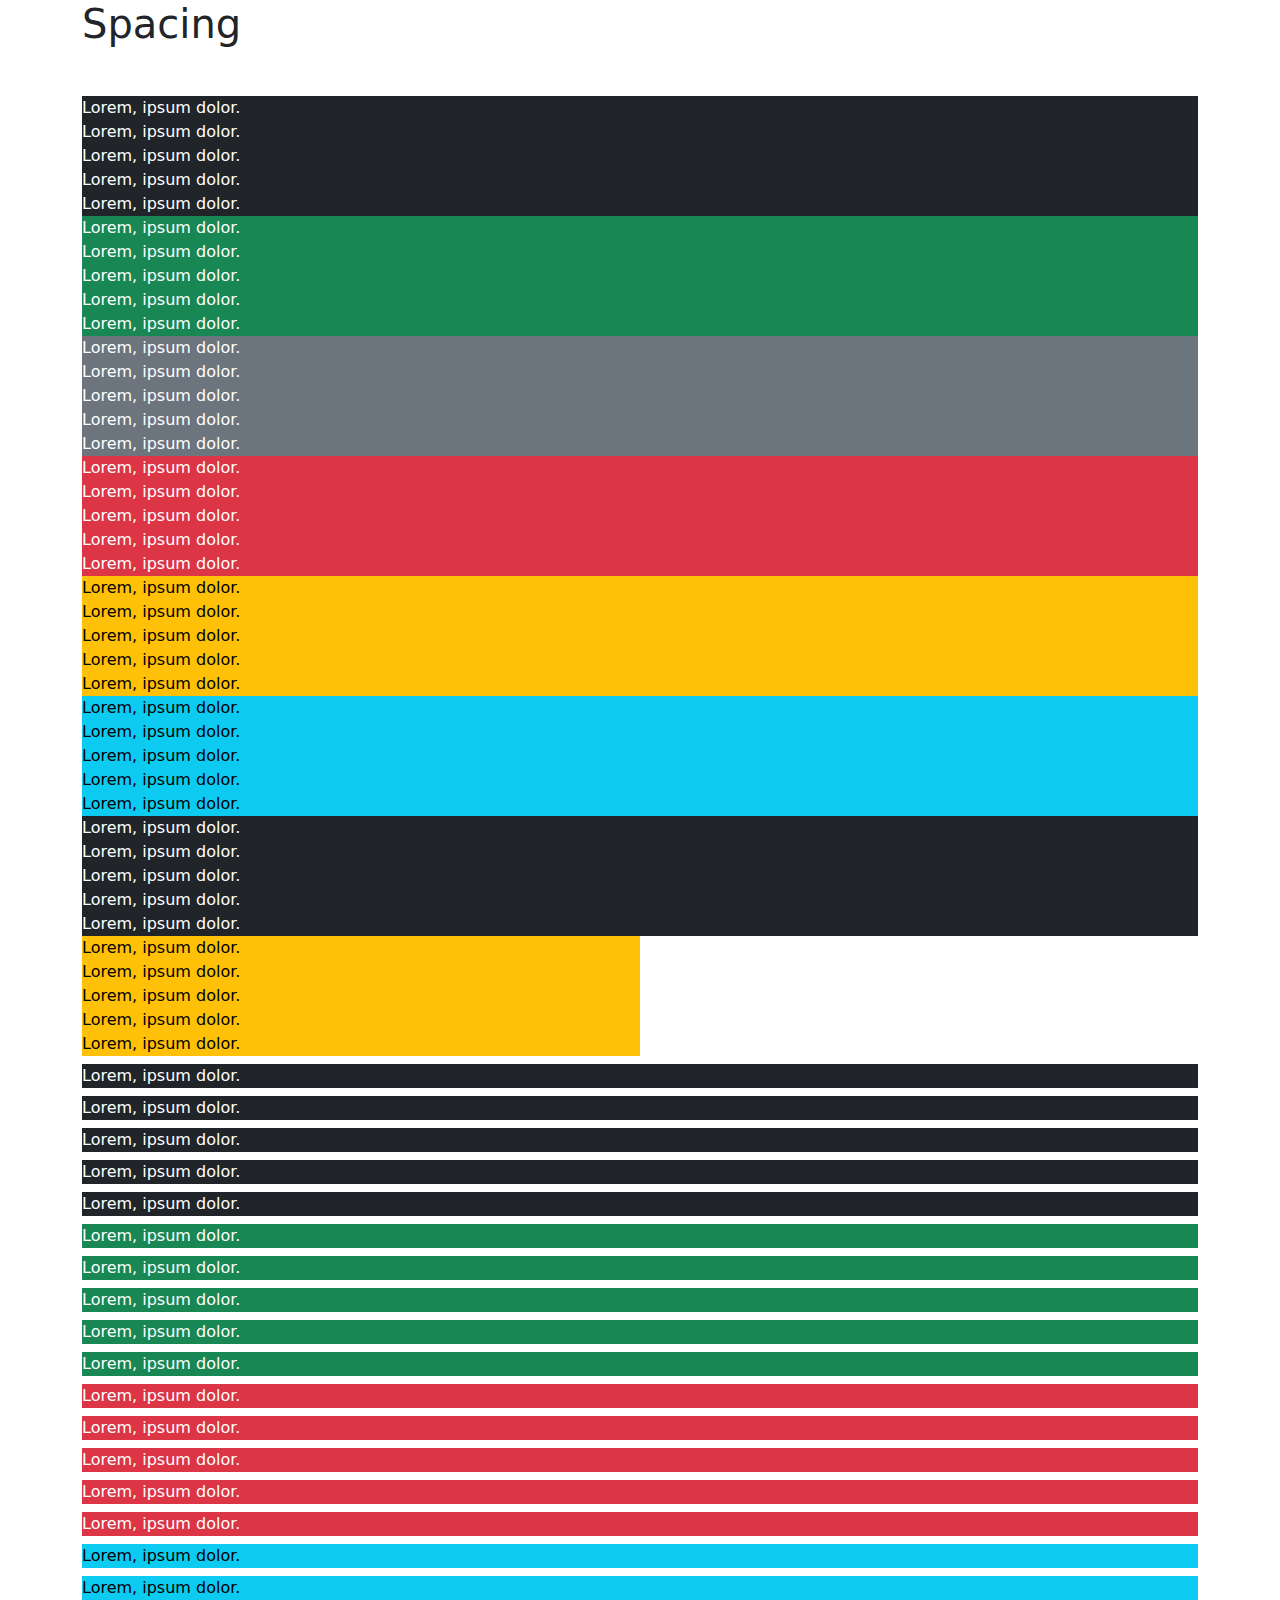
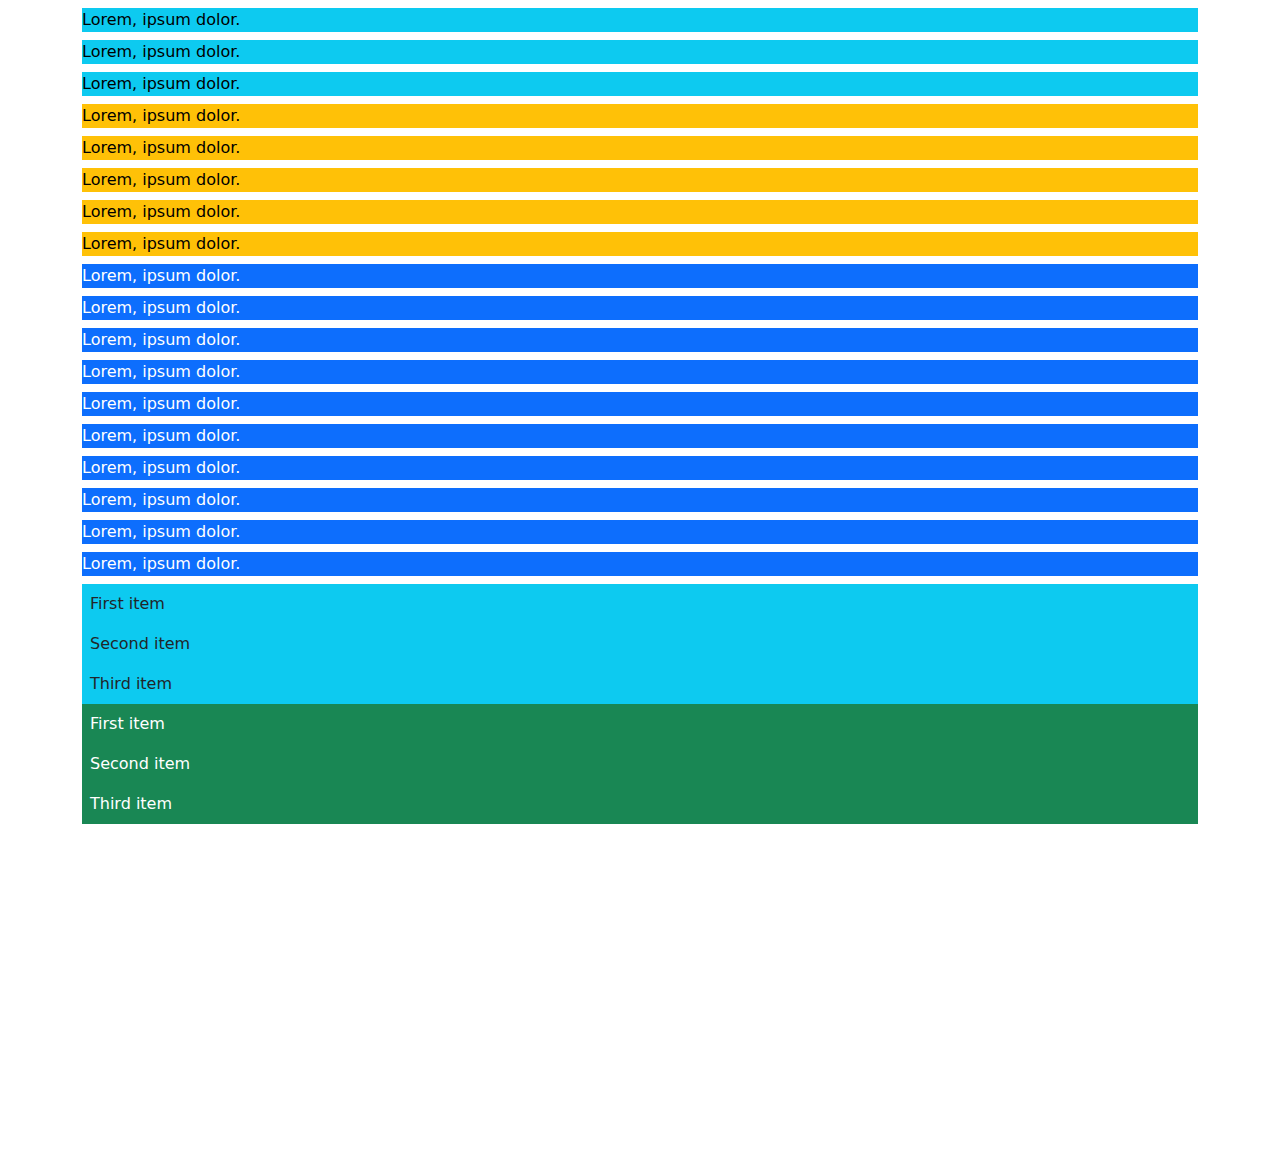
<file: CSS-Bootstrap/MiniProject3/bootstrap-sandbox-start/05-spacing.html>
<!DOCTYPE html>
<html lang="en">
  <head>
    <meta charset="UTF-8" />
    <meta http-equiv="X-UA-Compatible" content="IE=edge" />
    <meta name="viewport" content="width=device-width, initial-scale=1.0" />
    <link rel="stylesheet" href="./assets/css/bootstrap.min.css" />
    <title>Bootstrap Sandbox | Spacing</title>
  </head>
  <body>
    <div class="container">
      <h1 class="mb-5">Spacing</h1>
      <!-- Margin All -->
      <div class="text-bg-dark">Lorem, ipsum dolor.</div>
      <div class="text-bg-dark">Lorem, ipsum dolor.</div>
      <div class="text-bg-dark">Lorem, ipsum dolor.</div>
      <div class="text-bg-dark">Lorem, ipsum dolor.</div>
      <div class="text-bg-dark">Lorem, ipsum dolor.</div>

      <!-- Margin Top & Bottom -->
      <div class="text-bg-success">Lorem, ipsum dolor.</div>
      <div class="text-bg-success">Lorem, ipsum dolor.</div>
      <div class="text-bg-success">Lorem, ipsum dolor.</div>
      <div class="text-bg-success">Lorem, ipsum dolor.</div>
      <div class="text-bg-success">Lorem, ipsum dolor.</div>

      <!-- Margin Left & Right -->
      <div class="text-bg-secondary">Lorem, ipsum dolor.</div>
      <div class="text-bg-secondary">Lorem, ipsum dolor.</div>
      <div class="text-bg-secondary">Lorem, ipsum dolor.</div>
      <div class="text-bg-secondary">Lorem, ipsum dolor.</div>
      <div class="text-bg-secondary">Lorem, ipsum dolor.</div>

      <!-- Margin Top -->
      <div class="text-bg-danger">Lorem, ipsum dolor.</div>
      <div class="text-bg-danger">Lorem, ipsum dolor.</div>
      <div class="text-bg-danger">Lorem, ipsum dolor.</div>
      <div class="text-bg-danger">Lorem, ipsum dolor.</div>
      <div class="text-bg-danger">Lorem, ipsum dolor.</div>

      <!-- Margin Bottom -->
      <div class="text-bg-warning">Lorem, ipsum dolor.</div>
      <div class="text-bg-warning">Lorem, ipsum dolor.</div>
      <div class="text-bg-warning">Lorem, ipsum dolor.</div>
      <div class="text-bg-warning">Lorem, ipsum dolor.</div>
      <div class="text-bg-warning">Lorem, ipsum dolor.</div>

      <!-- Margin Left/Start -->
      <div class="text-bg-info">Lorem, ipsum dolor.</div>
      <div class="text-bg-info">Lorem, ipsum dolor.</div>
      <div class="text-bg-info">Lorem, ipsum dolor.</div>
      <div class="text-bg-info">Lorem, ipsum dolor.</div>
      <div class="text-bg-info">Lorem, ipsum dolor.</div>

      <!-- Margin Right/End -->
      <div class="text-bg-dark">Lorem, ipsum dolor.</div>
      <div class="text-bg-dark">Lorem, ipsum dolor.</div>
      <div class="text-bg-dark">Lorem, ipsum dolor.</div>
      <div class="text-bg-dark">Lorem, ipsum dolor.</div>
      <div class="text-bg-dark">Lorem, ipsum dolor.</div>

      <!-- Margin Auto -->
      <div class="text-bg-warning w-50">Lorem, ipsum dolor.</div>
      <div class="text-bg-warning w-50">Lorem, ipsum dolor.</div>
      <div class="text-bg-warning w-50">Lorem, ipsum dolor.</div>
      <div class="text-bg-warning w-50">Lorem, ipsum dolor.</div>
      <div class="text-bg-warning w-50">Lorem, ipsum dolor.</div>

      <!-- Padding All -->
      <div class="text-bg-dark my-2">Lorem, ipsum dolor.</div>
      <div class="text-bg-dark my-2">Lorem, ipsum dolor.</div>
      <div class="text-bg-dark my-2">Lorem, ipsum dolor.</div>
      <div class="text-bg-dark my-2">Lorem, ipsum dolor.</div>
      <div class="text-bg-dark my-2">Lorem, ipsum dolor.</div>

      <!-- Padding Top & Bottom -->
      <div class="text-bg-success my-2">Lorem, ipsum dolor.</div>
      <div class="text-bg-success my-2">Lorem, ipsum dolor.</div>
      <div class="text-bg-success my-2">Lorem, ipsum dolor.</div>
      <div class="text-bg-success my-2">Lorem, ipsum dolor.</div>
      <div class="text-bg-success my-2">Lorem, ipsum dolor.</div>

      <!-- Padding Left & Right -->
      <div class="text-bg-danger my-2">Lorem, ipsum dolor.</div>
      <div class="text-bg-danger my-2">Lorem, ipsum dolor.</div>
      <div class="text-bg-danger my-2">Lorem, ipsum dolor.</div>
      <div class="text-bg-danger my-2">Lorem, ipsum dolor.</div>
      <div class="text-bg-danger my-2">Lorem, ipsum dolor.</div>

      <!-- Padding Top -->
      <div class="text-bg-info my-2">Lorem, ipsum dolor.</div>
      <div class="text-bg-info my-2">Lorem, ipsum dolor.</div>
      <div class="text-bg-info my-2">Lorem, ipsum dolor.</div>
      <div class="text-bg-info my-2">Lorem, ipsum dolor.</div>
      <div class="text-bg-info my-2">Lorem, ipsum dolor.</div>

      <!-- Padding Bottom -->
      <div class="text-bg-warning my-2">Lorem, ipsum dolor.</div>
      <div class="text-bg-warning my-2">Lorem, ipsum dolor.</div>
      <div class="text-bg-warning my-2">Lorem, ipsum dolor.</div>
      <div class="text-bg-warning my-2">Lorem, ipsum dolor.</div>
      <div class="text-bg-warning my-2">Lorem, ipsum dolor.</div>

      <!-- Padding Left/Start -->
      <div class="text-bg-primary my-2">Lorem, ipsum dolor.</div>
      <div class="text-bg-primary my-2">Lorem, ipsum dolor.</div>
      <div class="text-bg-primary my-2">Lorem, ipsum dolor.</div>
      <div class="text-bg-primary my-2">Lorem, ipsum dolor.</div>
      <div class="text-bg-primary my-2">Lorem, ipsum dolor.</div>

      <!-- Padding Right/End -->
      <div class="text-bg-primary my-2">Lorem, ipsum dolor.</div>
      <div class="text-bg-primary my-2">Lorem, ipsum dolor.</div>
      <div class="text-bg-primary my-2">Lorem, ipsum dolor.</div>
      <div class="text-bg-primary my-2">Lorem, ipsum dolor.</div>
      <div class="text-bg-primary my-2">Lorem, ipsum dolor.</div>

      <!-- Stacks -->
      <div class="">
        <div class="p-2 bg-info">First item</div>
        <div class="p-2 bg-info">Second item</div>
        <div class="p-2 bg-info">Third item</div>
      </div>

      <div class="">
        <div class="p-2 text-bg-success">First item</div>
        <div class="p-2 text-bg-success">Second item</div>
        <div class="p-2 text-bg-success">Third item</div>
      </div>

      <!-- Don't go past here -->
    </div>
    <div style="margin-top: 350px"></div>

    <script src="./assets/js/bootstrap.bundle.min.js"></script>
  </body>
</html>
</file>
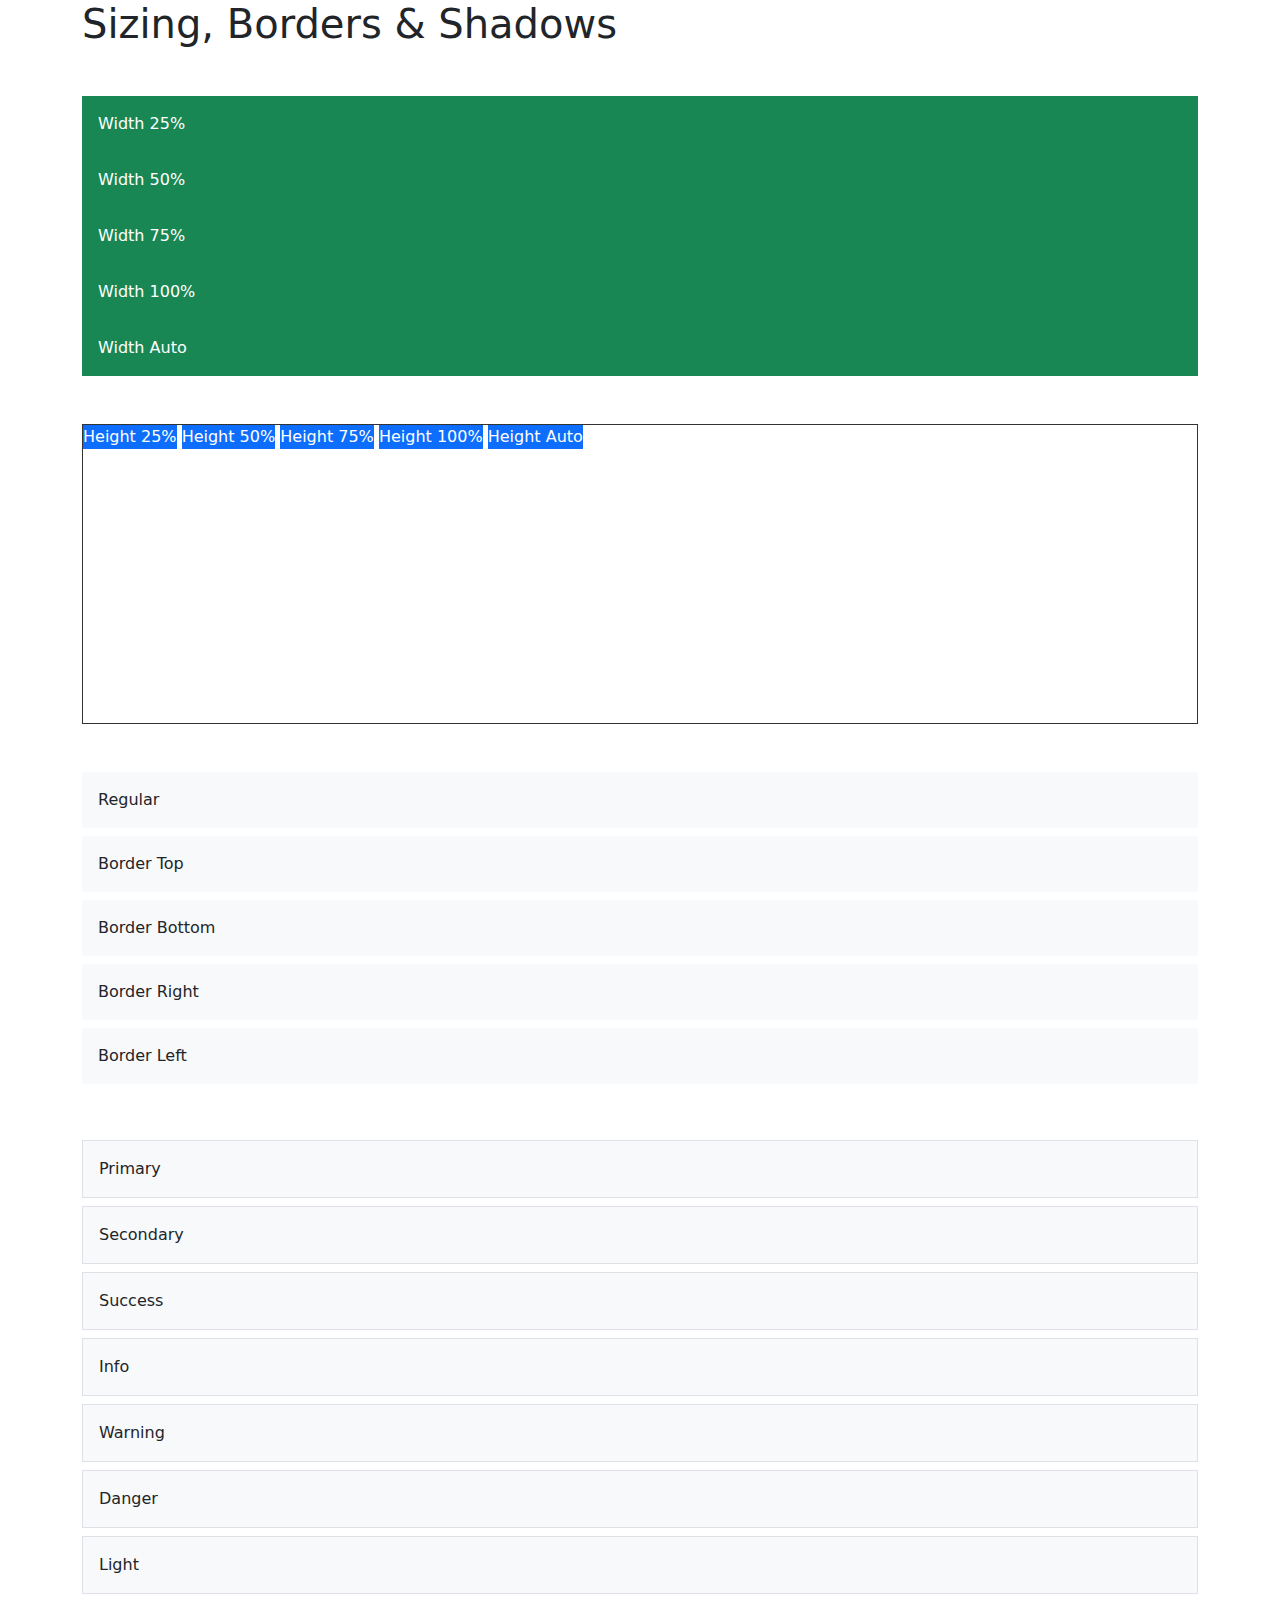
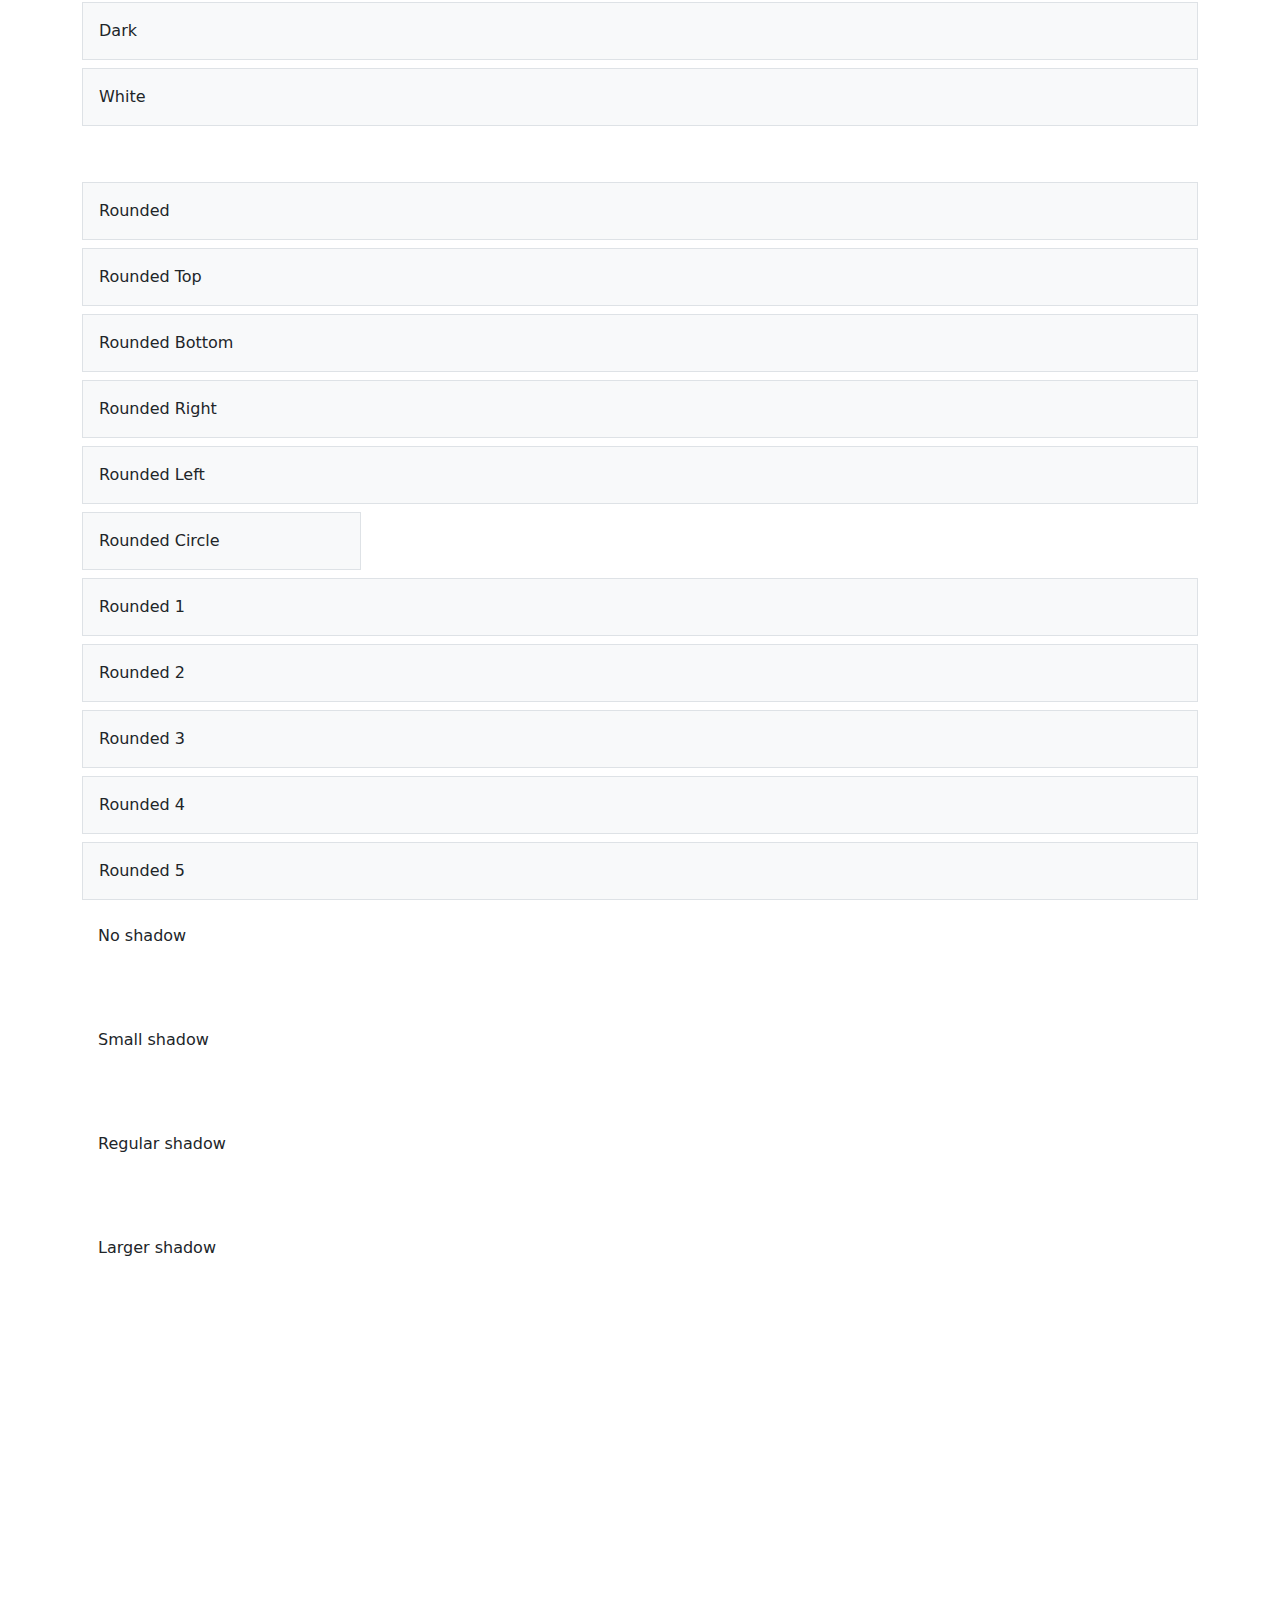
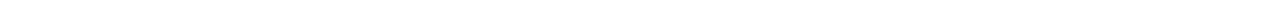
<file: CSS-Bootstrap/MiniProject3/bootstrap-sandbox-start/06-sizing-borders-shadows.html>
<!DOCTYPE html>
<html lang="en">
  <head>
    <meta charset="UTF-8" />
    <meta http-equiv="X-UA-Compatible" content="IE=edge" />
    <meta name="viewport" content="width=device-width, initial-scale=1.0" />
    <link rel="stylesheet" href="./assets/css/bootstrap.min.css" />
    <title>Bootstrap Sandbox | Sizing, Borders & Shadows</title>
  </head>
  <body>
    <div class="container">
      <h1 class="mb-5">Sizing, Borders & Shadows</h1>

      <!-- Width -->
      <div class="bg-success text-white p-3">Width 25%</div>
      <div class="bg-success text-white p-3">Width 50%</div>
      <div class="bg-success text-white p-3">Width 75%</div>
      <div class="bg-success text-white p-3">Width 100%</div>
      <div class="bg-success text-white p-3">Width Auto</div>

      <br /><br />

      <!-- Height -->
      <div style="height: 300px; border: 1px solid #333">
        <div class="bg-primary text-white d-inline-block">Height 25%</div>
        <div class="bg-primary text-white d-inline-block">Height 50%</div>
        <div class="bg-primary text-white d-inline-block">Height 75%</div>
        <div class="bg-primary text-white d-inline-block">Height 100%</div>
        <div class="bg-primary text-white d-inline-block">Height Auto</div>
      </div>

      <br /><br />

      <!-- Borders -->
      <div class="p-3 mb-2 bg-light">Regular</div>
      <div class="p-3 mb-2 bg-light">Border Top</div>
      <div class="p-3 mb-2 bg-light">Border Bottom</div>
      <div class="p-3 mb-2 bg-light">Border Right</div>
      <div class="p-3 mb-2 bg-light">Border Left</div>

      <br /><br />

      <!-- Border Colors -->
      <div class="p-3 mb-2 bg-light border">Primary</div>
      <div class="p-3 mb-2 bg-light border">Secondary</div>
      <div class="p-3 mb-2 bg-light border">Success</div>
      <div class="p-3 mb-2 bg-light border">Info</div>
      <div class="p-3 mb-2 bg-light border">Warning</div>
      <div class="p-3 mb-2 bg-light border">Danger</div>
      <div class="p-3 mb-2 bg-light border">Light</div>
      <div class="p-3 mb-2 bg-light border">Dark</div>
      <div class="p-3 mb-2 bg-light border">White</div>

      <br /><br />

      <!-- Border Radius -->
      <div class="p-3 mb-2 bg-light border">Rounded</div>
      <div class="p-3 mb-2 bg-light border">Rounded Top</div>
      <div class="p-3 mb-2 bg-light border">Rounded Bottom</div>
      <div class="p-3 mb-2 bg-light border">Rounded Right</div>
      <div class="p-3 mb-2 bg-light border">Rounded Left</div>
      <div class="p-3 mb-2 bg-light w-25 border">Rounded Circle</div>
      <div class="p-3 mb-2 bg-light border">Rounded 1</div>
      <div class="p-3 mb-2 bg-light border">Rounded 2</div>
      <div class="p-3 mb-2 bg-light border">Rounded 3</div>
      <div class="p-3 mb-2 bg-light border">Rounded 4</div>
      <div class="p-3 mb-2 bg-light border">Rounded 5</div>

      <!-- Shadows -->
      <div class="p-3 mb-5">No shadow</div>
      <div class="p-3 mb-5">Small shadow</div>
      <div class="p-3 mb-5">Regular shadow</div>
      <div class="p-3 mb-5">Larger shadow</div>

      <!-- Don't go past here -->
    </div>
    <div style="margin-top: 350px"></div>

    <script src="./assets/js/bootstrap.bundle.min.js"></script>
  </body>
</html>
</file>
<file: CSS-Bootstrap/style.css>
body {
  background-color: darkgrey;
  font-size: 22px;
}

p {
  color: rgb(17, 17, 17);
}

.test {
  color: blue;
}

#second {
  font-style: italic;
}
</file>
<file: CSS-Bootstrap/style_1.css>
body {
  font-family: 'Poppins', sans-serif;
}

@media (min-width:800px) {
  .container{
    width: 800px;
    /* background-color: brown; */
  }
}
</file>
<file: CSS-Bootstrap/style_2.css>
body {
  font-family: 'Poppins', sans-serif;
}

@media (min-width:800px) {
  .container{
    width: 800px;
    /* background-color: brown; */
  }
}
</file>
